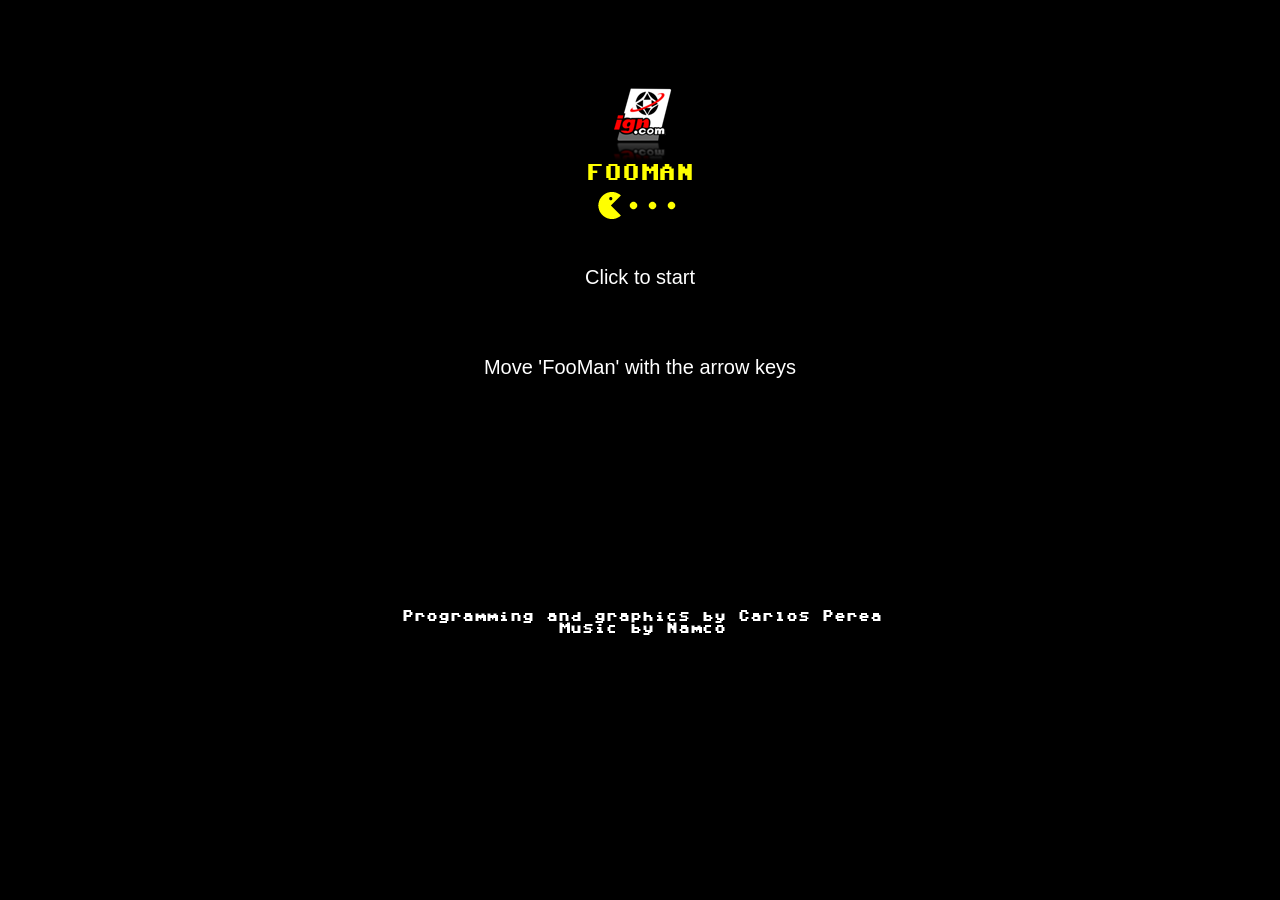
<file: fooman/index.html>
<!DOCTYPE HTML>
<html lang="en">
  <head>
    <meta charset="UTF-8">
    <meta name="viewport" content="width=640, user-scalable=0, minimum-scale=1.0, maximum-scale=1.0"/>
    <title>Pacman - Code Foo 2014 Edition</title>
    <script src='js/quintus-all.js'></script>
	<script src='js/pacman-ui.js'></script>
	<script src='js/pacman-sprites.js'></script>
	<script src='js/pacman-scenes.js'></script>
    <script src='js/pacman.js'></script>
    <style> body { padding:0px; margin:0px; background-color:black ; }  </style>
  </head>
  <body></body>
</html>
</file>
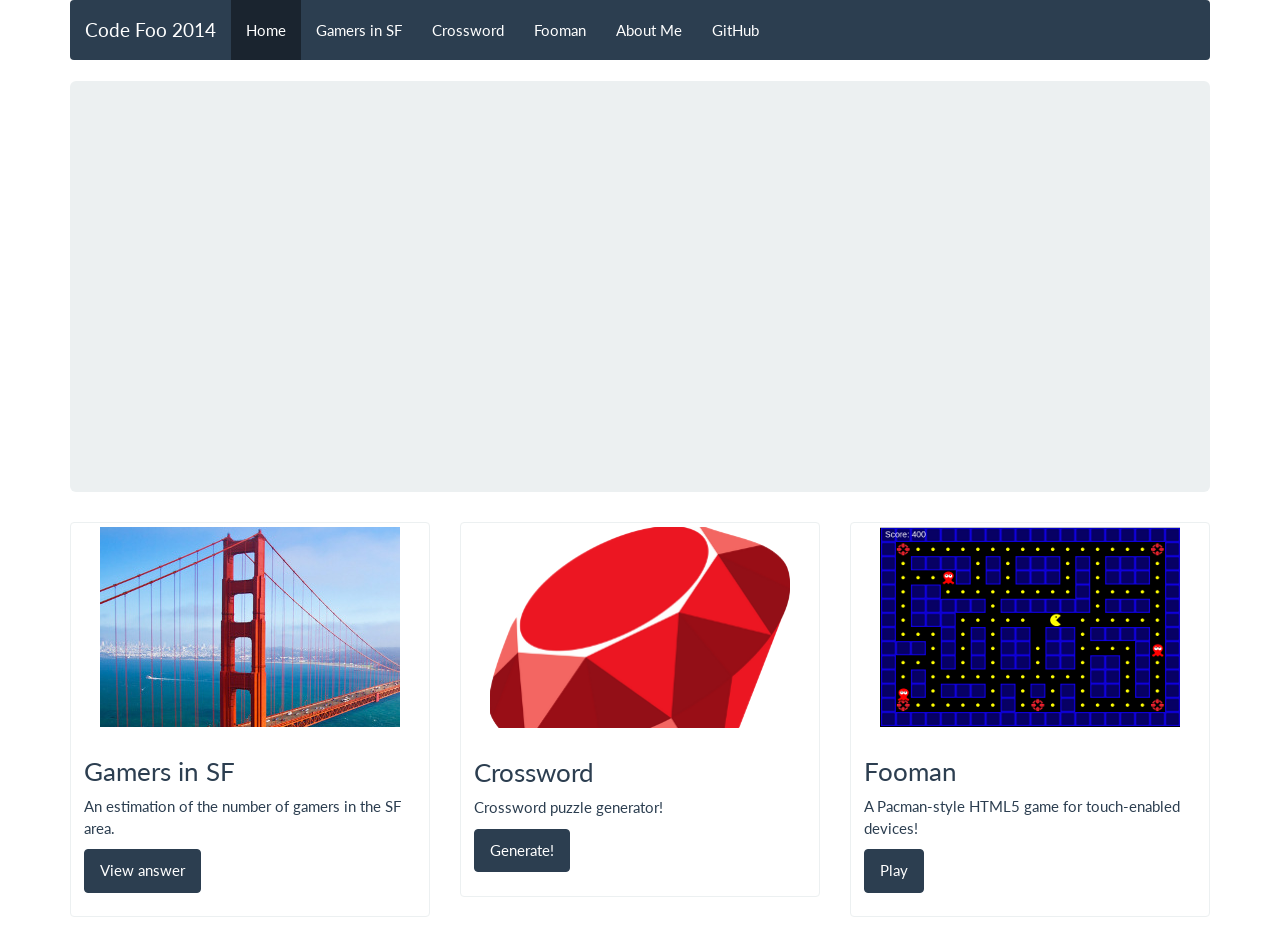
<file: website/index.html>
<!DOCTYPE html>
<html lang="en">
  <head>
    <meta charset="utf-8">
    <meta http-equiv="X-UA-Compatible" content="IE=edge">
    <meta name="viewport" content="width=device-width, initial-scale=1">
    <title>Code Foo 2014</title>

    <!-- Bootstrap -->
    <link href="css/finalbootstrap.min.css" rel="stylesheet">

    <!-- HTML5 Shim and Respond.js IE8 support of HTML5 elements and media queries -->
    <!-- WARNING: Respond.js doesn't work if you view the page via file:// -->
    <!--[if lt IE 9]>
      <script src="https://oss.maxcdn.com/libs/html5shiv/3.7.0/html5shiv.js"></script>
      <script src="https://oss.maxcdn.com/libs/respond.js/1.4.2/respond.min.js"></script>
    <![endif]-->
  </head>
  <body>
    <div class="container">
      <nav class="navbar navbar-default" role="navigation">
        <div class="container-fluid">
          <!-- Brand and toggle get grouped for better mobile display -->
          <div class="navbar-header">
            <button type="button" class="navbar-toggle" data-toggle="collapse" data-target="#bs-example-navbar-collapse-1">
              <span class="sr-only">Toggle navigation</span>
              <span class="icon-bar"></span>
              <span class="icon-bar"></span>
              <span class="icon-bar"></span>
            </button>
            <a class="navbar-brand" href="#">Code Foo 2014</a>
          </div>

          <!-- Collect the nav links, forms, and other content for toggling -->
          <div class="collapse navbar-collapse" id="bs-example-navbar-collapse-1">
            <ul class="nav navbar-nav">
              <li class="active"><a href="index.html">Home</a></li>
              <li><a href="gamers.html">Gamers in SF</a></li>
              <li><a href="crossword.html">Crossword</a></li>
              <li><a href="http://cperea.com/fooman" target="_blank">Fooman</a></li>
              <li><a href="http://cperea.com/about" target="_blank">About Me</a></li>
              <li><a href="https://github.com/cfperea/code-foo-2014" target="_blank">GitHub</a></li>
            </ul>
            
          </div><!-- /.navbar-collapse -->
        </div><!-- /.container-fluid -->
      </nav>
    
      <div class="jumbotron">
        <div style="width: 560px; height: 315px; margin: 0 auto;">
          <iframe width="560" height="315" src="https://www.youtube.com/embed/QeI737CSJss" frameborder="0" allowfullscreen></iframe>
        </div>
      </div>

      <div class="row">

        <div class="col-sm-6 col-md-4">
          <div class="thumbnail">
            <img src="images/goldengate.jpg" alt="Golden Gate Bridge" width="300" height="200">
            <div class="caption">
              <h3>Gamers in SF</h3>
              <p>An estimation of the number of gamers in the SF area.</p>
              <p><a href="gamers.html" class="btn btn-primary" role="button">View answer</a></p>
            </div>
          </div>
        </div>

        <div class="col-sm-6 col-md-4">
          <div class="thumbnail">
            <img src="images/ruby.png" alt="Ruby" width="300" height="200">
            <div class="caption">
              <h3>Crossword</h3>
              <p>Crossword puzzle generator!</p>
              <p><a href="crossword.html" class="btn btn-primary" role="button">Generate!</a></p>
            </div>
          </div>
        </div>

        <div class="col-sm-6 col-md-4">
          <div class="thumbnail">
            <img src="images/fooman.png" alt="Fooman" width="300" height="200">
            <div class="caption">
              <h3>Fooman</h3>
              <p>A Pacman-style HTML5 game for touch-enabled devices!</p>
              <p><a href="http://cperea.com/fooman" target="_blank" class="btn btn-primary" role="button">Play</a></p>
            </div>
          </div>
        </div>

      </div>

    </div>

    <!-- jQuery (necessary for Bootstrap's JavaScript plugins) -->
    <script src="https://ajax.googleapis.com/ajax/libs/jquery/1.11.0/jquery.min.js"></script>
    <!-- Include all compiled plugins (below), or include individual files as needed -->
    <script src="js/bootstrap.min.js"></script>
  </body>
</html>
</file>
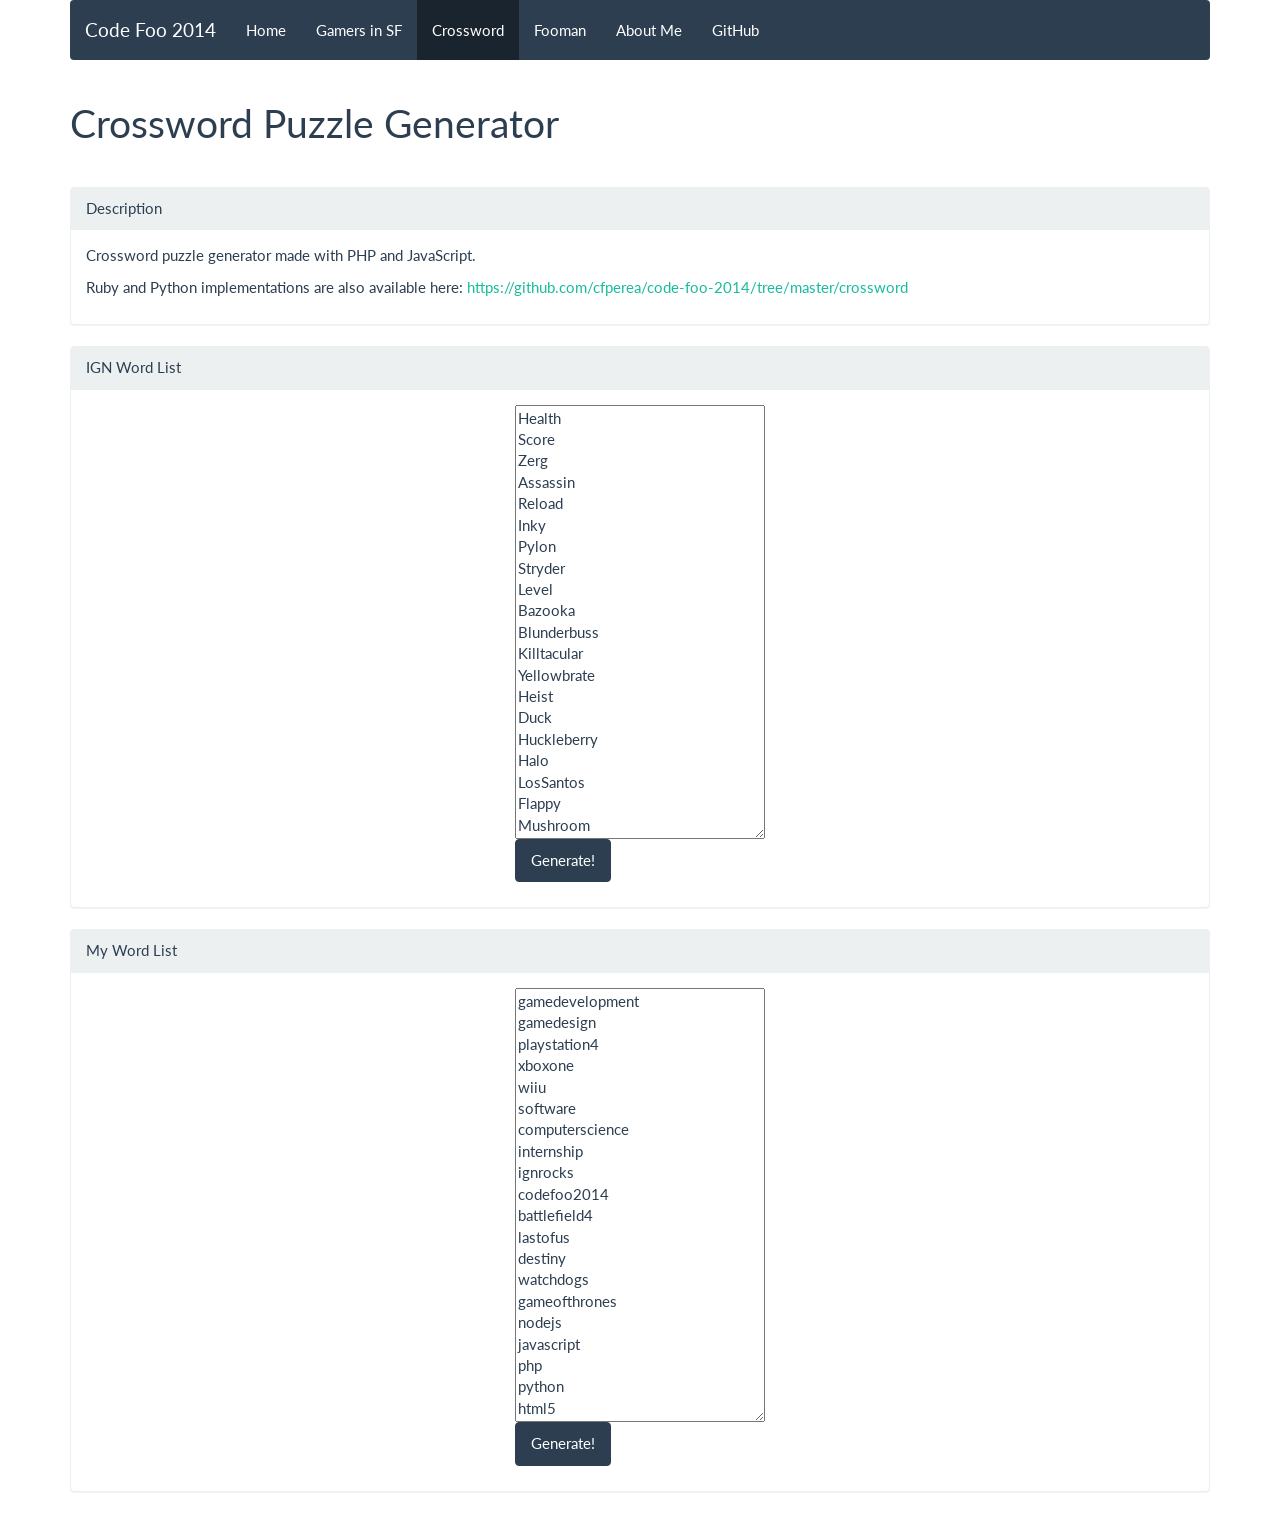
<file: website/crossword.html>
<!DOCTYPE html>
<html lang="en">
  <head>
    <meta charset="utf-8">
    <meta http-equiv="X-UA-Compatible" content="IE=edge">
    <meta name="viewport" content="width=device-width, initial-scale=1">
    <title>Code Foo 2014</title>

    <!-- Style for the crossword puzzle grid -->
    <style>
      table td 
      {
        table-layout:fixed;
        width:16px;
        overflow:hidden;
        word-wrap:break-word;
        border: 2px solid black;
      }

      textarea{
        display: block;
        width: 250px;
        margin-left: auto;
        margin-right: auto;
      }
    </style>

    <!-- Bootstrap -->
    <link href="css/finalbootstrap.min.css" rel="stylesheet">

    <!-- HTML5 Shim and Respond.js IE8 support of HTML5 elements and media queries -->
    <!-- WARNING: Respond.js doesn't work if you view the page via file:// -->
    <!--[if lt IE 9]>
      <script src="https://oss.maxcdn.com/libs/html5shiv/3.7.0/html5shiv.js"></script>
      <script src="https://oss.maxcdn.com/libs/respond.js/1.4.2/respond.min.js"></script>
    <![endif]-->
    <script src="//code.jquery.com/jquery-1.11.0.min.js"></script>
    <script type="text/javascript" src="crossword/crossword.js"></script>
  </head>
  <body>
    <div class="container">
      <nav class="navbar navbar-default" role="navigation">
        <div class="container-fluid">
          <!-- Brand and toggle get grouped for better mobile display -->
          <div class="navbar-header">
            <button type="button" class="navbar-toggle" data-toggle="collapse" data-target="#bs-example-navbar-collapse-1">
              <span class="sr-only">Toggle navigation</span>
              <span class="icon-bar"></span>
              <span class="icon-bar"></span>
              <span class="icon-bar"></span>
            </button>
            <a class="navbar-brand" href="#">Code Foo 2014</a>
          </div>

          <!-- Collect the nav links, forms, and other content for toggling -->
          <div class="collapse navbar-collapse" id="bs-example-navbar-collapse-1">
            <ul class="nav navbar-nav">
              <li><a href="index.html">Home</a></li>
              <li><a href="gamers.html">Gamers in SF</a></li>
              <li class="active"><a href="crossword.html">Crossword</a></li>
              <li><a href="http://cperea.com/fooman" target="_blank">Fooman</a></li>
              <li><a href="http://cperea.com/about" target="_blank">About Me</a></li>
              <li><a href="https://github.com/cfperea/code-foo-2014" target="_blank">GitHub</a></li>
            </ul>
            
          </div><!-- /.navbar-collapse -->
        </div><!-- /.container-fluid -->
      </nav>

      <div class="page-header">
        <h1>Crossword Puzzle Generator</h1>
      </div>

      <div class="panel panel-default">
        <div class="panel-heading">Description</div>
        <div class="panel-body">
        <p>Crossword puzzle generator made with PHP and JavaScript.</p>
        <p>Ruby and Python implementations are also available here: <a href="https://github.com/cfperea/code-foo-2014/tree/master/crossword">https://github.com/cfperea/code-foo-2014/tree/master/crossword</a></p>
        </div>
      </div>

      <div class="panel panel-default">
        <div class="panel-heading">IGN Word List</div>
        <div class="panel-body">
          
          <form style="width: 250px; margin: 0 auto;" id="ign-crossword" name="ign-crossword" method="POST" action="crossword/generator.php">
            <input name="ign-title" type="text" value="IGN" hidden="true"/>
<textarea name="ign-words" rows="20" cols="20" readonly >
Health
Score
Zerg
Assassin
Reload
Inky
Pylon
Stryder
Level
Bazooka
Blunderbuss
Killtacular
Yellowbrate
Heist
Duck
Huckleberry
Halo
LosSantos
Flappy
Mushroom
Atrus
Horde
Roivas
Ganondorf
KingGraham
Protoman
Hydralisk
Shepard
NukaCola
Plasmid
Wouldyoukindly
Ellie
Metroid
XinZhao
Zork
</textarea>
            <input type="submit" class="btn btn-primary" value="Generate!" />
          </form>

          <!-- Crossword grid is displayed in this div -->
          <div id="ign-grid" style="margin: 10px auto;">
          </div>

        </div>
      </div>

      <div class="panel panel-default">
        <div class="panel-heading">My Word List</div>
        <div class="panel-body">
          
          <form style="width: 250px; margin: 0 auto;" id="own-crossword" name="ign-crossword" method="POST" action="crossword/generator.php">
            <input name="own-title" type="text" value="Own" hidden="true"/>
<textarea name="own-words" rows="20" cols="20" readonly >
gamedevelopment
gamedesign
playstation4
xboxone
wiiu
software
computerscience
internship
ignrocks
codefoo2014
battlefield4
lastofus
destiny
watchdogs
gameofthrones
nodejs
javascript
php
python
html5
</textarea>
            <input type="submit" class="btn btn-primary" value="Generate!" />
          </form>

          <!-- Crossword grid is displayed in this div -->
          <div id="own-grid" style="margin: 10px auto;">
          </div>

        </div>
      </div>
     
    </div>

    <!-- jQuery (necessary for Bootstrap's JavaScript plugins) -->
    <script src="https://ajax.googleapis.com/ajax/libs/jquery/1.11.0/jquery.min.js"></script>
    <!-- Include all compiled plugins (below), or include individual files as needed -->
    <script src="js/bootstrap.min.js"></script>
  </body>
</html>
</file>
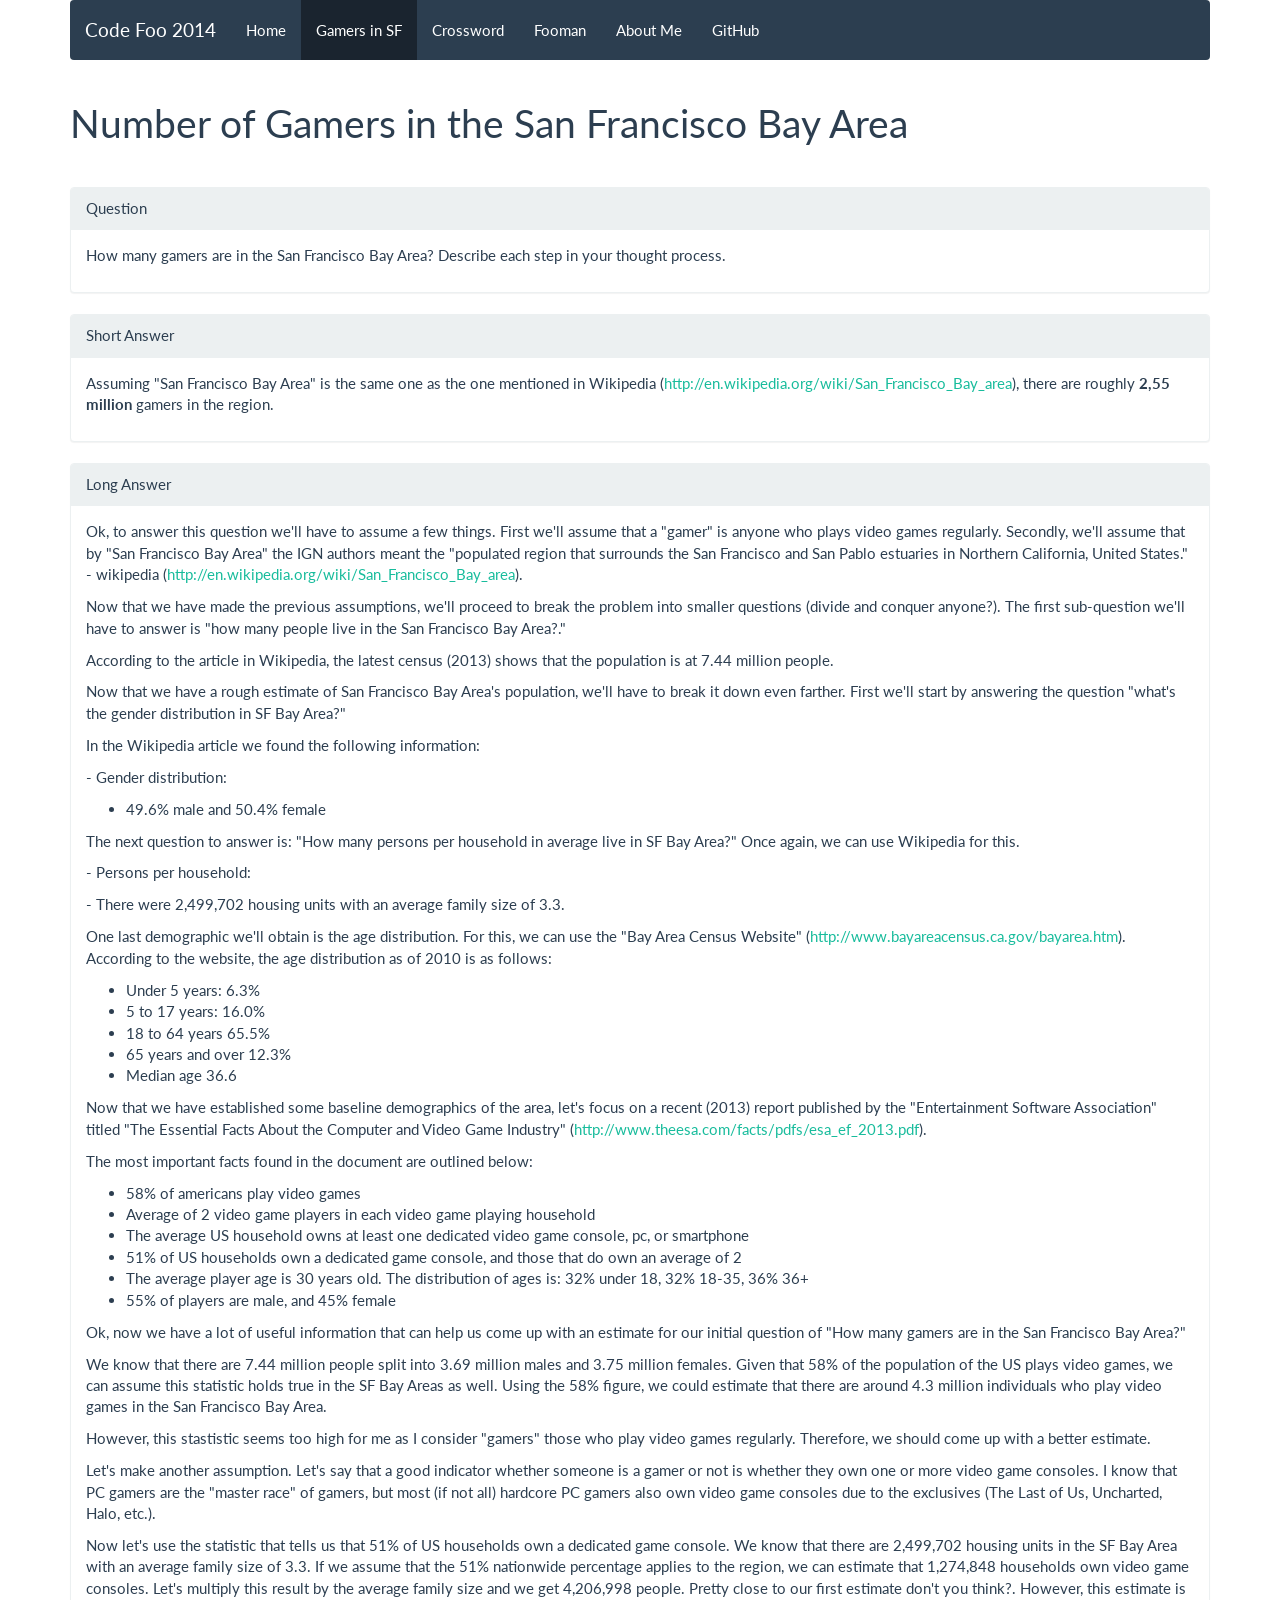
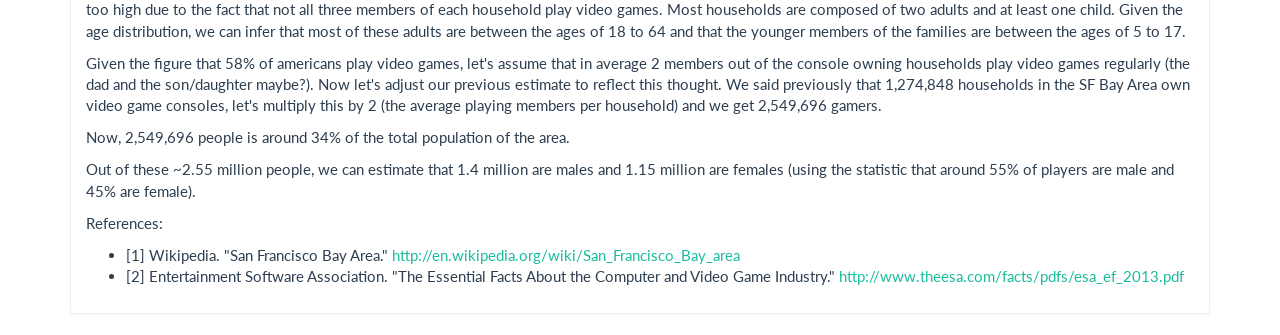
<file: website/gamers.html>
<!DOCTYPE html>
<html lang="en">
  <head>
    <meta charset="utf-8">
    <meta http-equiv="X-UA-Compatible" content="IE=edge">
    <meta name="viewport" content="width=device-width, initial-scale=1">
    <title>Code Foo 2014</title>

    <!-- Bootstrap -->
    <link href="css/finalbootstrap.min.css" rel="stylesheet">

    <!-- HTML5 Shim and Respond.js IE8 support of HTML5 elements and media queries -->
    <!-- WARNING: Respond.js doesn't work if you view the page via file:// -->
    <!--[if lt IE 9]>
      <script src="https://oss.maxcdn.com/libs/html5shiv/3.7.0/html5shiv.js"></script>
      <script src="https://oss.maxcdn.com/libs/respond.js/1.4.2/respond.min.js"></script>
    <![endif]-->
  </head>
  <body>
    <div class="container">
      <nav class="navbar navbar-default" role="navigation">
        <div class="container-fluid">
          <!-- Brand and toggle get grouped for better mobile display -->
          <div class="navbar-header">
            <button type="button" class="navbar-toggle" data-toggle="collapse" data-target="#bs-example-navbar-collapse-1">
              <span class="sr-only">Toggle navigation</span>
              <span class="icon-bar"></span>
              <span class="icon-bar"></span>
              <span class="icon-bar"></span>
            </button>
            <a class="navbar-brand" href="#">Code Foo 2014</a>
          </div>

          <!-- Collect the nav links, forms, and other content for toggling -->
          <div class="collapse navbar-collapse" id="bs-example-navbar-collapse-1">
            <ul class="nav navbar-nav">
              <li><a href="index.html">Home</a></li>
              <li class="active"><a href="gamers.html">Gamers in SF</a></li>
              <li><a href="crossword.html">Crossword</a></li>
              <li><a href="http://cperea.com/fooman" target="_blank">Fooman</a></li>
              <li><a href="http://cperea.com/about" target="_blank">About Me</a></li>
              <li><a href="https://github.com/cfperea/code-foo-2014" target="_blank">GitHub</a></li>
            </ul>
            
          </div><!-- /.navbar-collapse -->
        </div><!-- /.container-fluid -->
      </nav>

      <div class="page-header">
        <h1>Number of Gamers in the San Francisco Bay Area</h1>
      </div>

      <div class="panel panel-default">
        <div class="panel-heading">Question</div>
        <div class="panel-body">
          <p>How many gamers are in the San Francisco Bay Area? Describe each step in your thought process.</p>
        </div>
      </div>

      <div class="panel panel-default">
        <div class="panel-heading">Short Answer</div>
        <div class="panel-body">
          <p>Assuming "San Francisco Bay Area" is the same one as the one mentioned in Wikipedia (<a href="http://en.wikipedia.org/wiki/San_Francisco_Bay_area">http://en.wikipedia.org/wiki/San_Francisco_Bay_area</a>), there are roughly <b>2,55 million</b> gamers in the region. </p>
        </div>
      </div>

       <div class="panel panel-default">
        <div class="panel-heading">Long Answer</div>
        <div class="panel-body">
          <p>Ok, to answer this question we'll have to assume a few things. First we'll assume that a "gamer" is anyone who plays video games regularly. Secondly, we'll assume that by "San Francisco Bay Area" the IGN authors meant the "populated region that surrounds the San Francisco and San Pablo estuaries in Northern California, United States." - wikipedia (<a href="http://en.wikipedia.org/wiki/San_Francisco_Bay_area">http://en.wikipedia.org/wiki/San_Francisco_Bay_area</a>).</p>

      <p>Now that we have made the previous assumptions, we'll proceed to break the problem into smaller questions (divide and conquer anyone?). The first sub-question we'll have to answer is "how many people live in the San Francisco Bay Area?."</p>

      <p>According to the article in Wikipedia, the latest census (2013) shows that the population is at 7.44 million people.</p>

      <p>Now that we have a rough estimate of San Francisco Bay Area's population, we'll have to break it down even farther. First we'll start by answering the question "what's the gender distribution in SF Bay Area?"</p>

      <p>In the Wikipedia article we found the following information:<p>

      <p>- Gender distribution:</p>
      
      <ul>
        <li>49.6% male and 50.4% female</li>
      </ul>

      <p>The next question to answer is: "How many persons per household in average live in SF Bay Area?" Once again, we can use Wikipedia for this.</p>

      <p>- Persons per household:</p>
      
      <p>-  There were 2,499,702 housing units with an average family size of 3.3.</p>

      <p>One last demographic we'll obtain is the age distribution. For this, we can use the "Bay Area Census Website" (<a href="http://www.bayareacensus.ca.gov/bayarea.htm">http://www.bayareacensus.ca.gov/bayarea.htm</a>). According to the website, the age distribution as of 2010 is as follows:</p>

      <ul>
        <li>Under 5 years:  6.3%</li>
        <li>5 to 17 years:  16.0%</li>  
        <li>18 to 64 years  65.5%</li> 
        <li>65 years and over 12.3%</li>
        <li>Median age 36.6</li>
      </ul>

      <p>Now that we have established some baseline demographics of the area, let's focus on a recent (2013) report published by the "Entertainment Software Association" titled "The Essential Facts About the Computer and Video Game Industry" (<a href="http://www.theesa.com/facts/pdfs/esa_ef_2013.pdf">http://www.theesa.com/facts/pdfs/esa_ef_2013.pdf</a>).</p>

      <p>The most important facts found in the document are outlined below:</p>

      <ul>
        <li>58% of americans play video games</li>
        <li>Average of 2 video game players in each video game playing household</li>
        <li>The average US household owns at least one dedicated video game console, pc, or smartphone</li>
        <li>51% of US households own a dedicated game console, and those that do own an average of 2</li>
        <li>The average player age is 30 years old. The distribution of ages is: 32% under 18, 32% 18-35, 36% 36+</li>
        <li>55% of players are male, and 45% female</li>
      </ul>
      
      <p>Ok, now we have a lot of useful information that can help us come up with an estimate for our initial question of "How many gamers are in the San Francisco Bay Area?"</p>

      <p>We know that there are 7.44 million people split into 3.69 million males and 3.75 million females. Given that 58% of the population of the US plays video games, we can assume this statistic holds true in the SF Bay Areas as well. Using the 58% figure, we could estimate that there are around 4.3 million individuals who play video games in the San Francisco Bay Area.</p>

      <p>However, this stastistic seems too high for me as I consider "gamers" those who play video games regularly. Therefore, we should come up with a better estimate.</p>

      <p>Let's make another assumption. Let's say that a good indicator whether someone is a gamer or not is whether they own one or more video game consoles. I know that PC gamers are the "master race" of gamers, but most (if not all) hardcore PC gamers also own video game consoles due to the exclusives (The Last of Us, Uncharted, Halo, etc.).</p>

      <p>Now let's use the statistic that tells us that 51% of US households own a dedicated game console. We know that there are 2,499,702 housing units in the SF Bay Area with an average family size of 3.3. If we assume that the 51% nationwide percentage applies to the region, we can estimate that 1,274,848 households own video game consoles. Let's multiply this result by the average family size and we get 4,206,998 people. Pretty close to our first estimate don't you think?. However, this estimate is too high due to the fact that not all three members of each household play video games. Most households are composed of two adults and at least one child. Given the age distribution, we can infer that most of these adults are between the ages of 18 to 64 and that the younger members of the families are between the ages of 5 to 17.</p>

      <p>Given the figure that 58% of americans play video games, let's assume that in average 2 members out of the console owning households play video games regularly (the dad and the son/daughter maybe?). Now let's adjust our previous estimate to reflect this thought. We said previously that 1,274,848 households in the SF Bay Area own video game consoles, let's multiply this by 2 (the average playing members per household) and we get 2,549,696 gamers.</p>

      <p>Now, 2,549,696 people is around 34% of the total population of the area.</p>

      <p>Out of these ~2.55 million people, we can estimate that 1.4 million are males and 1.15 million are females (using the statistic that around 55% of players are male and 45% are female).</p>

      <p>References:</p>

      <ul>
        <li>[1] Wikipedia. "San Francisco Bay Area." <a href="http://en.wikipedia.org/wiki/San_Francisco_Bay_area">http://en.wikipedia.org/wiki/San_Francisco_Bay_area</a></li>
        <li>[2] Entertainment Software Association. "The Essential Facts About the Computer and Video Game Industry." <a href="http://www.theesa.com/facts/pdfs/esa_ef_2013.pdf">http://www.theesa.com/facts/pdfs/esa_ef_2013.pdf</a></li>
      </ul>

        </div>
      </div>
      
    </div>

    <!-- jQuery (necessary for Bootstrap's JavaScript plugins) -->
    <script src="https://ajax.googleapis.com/ajax/libs/jquery/1.11.0/jquery.min.js"></script>
    <!-- Include all compiled plugins (below), or include individual files as needed -->
    <script src="js/bootstrap.min.js"></script>
  </body>
</html>
</file>
<file: website/css/finalbootstrap.min.css>
@import url("//fonts.googleapis.com/css?family=Lato:400,700,400italic");/*!
 * Bootswatch v3.1.1+1
 * Homepage: http://bootswatch.com
 * Copyright 2012-2014 Thomas Park
 * Licensed under MIT
 * Based on Bootstrap
*//*! normalize.css v3.0.0 | MIT License | git.io/normalize */
html{font-family:sans-serif;-ms-text-size-adjust:100%;-webkit-text-size-adjust:100%}body{margin:0}article,aside,details,figcaption,figure,footer,header,hgroup,main,nav,section,summary{display:block}audio,canvas,progress,video{display:inline-block;vertical-align:baseline}audio:not([controls]){display:none;height:0}[hidden],template{display:none}a{background:transparent}a:active,a:hover{outline:0}abbr[title]{border-bottom:1px dotted}b,strong{font-weight:bold}dfn{font-style:italic}h1{font-size:2em;margin:0.67em 0}mark{background:#ff0;color:#000}small{font-size:80%}sub,sup{font-size:75%;line-height:0;position:relative;vertical-align:baseline}sup{top:-0.5em}sub{bottom:-0.25em}img{border:0}svg:not(:root){overflow:hidden}figure{margin:1em 40px}hr{-moz-box-sizing:content-box;box-sizing:content-box;height:0}pre{overflow:auto}code,kbd,pre,samp{font-family:monospace, monospace;font-size:1em}button,input,optgroup,select,textarea{color:inherit;font:inherit;margin:0}button{overflow:visible}button,select{text-transform:none}button,html input[type="button"],input[type="reset"],input[type="submit"]{-webkit-appearance:button;cursor:pointer}button[disabled],html input[disabled]{cursor:default}button::-moz-focus-inner,input::-moz-focus-inner{border:0;padding:0}input{line-height:normal}input[type="checkbox"],input[type="radio"]{box-sizing:border-box;padding:0}input[type="number"]::-webkit-inner-spin-button,input[type="number"]::-webkit-outer-spin-button{height:auto}input[type="search"]{-webkit-appearance:textfield;-moz-box-sizing:content-box;-webkit-box-sizing:content-box;box-sizing:content-box}input[type="search"]::-webkit-search-cancel-button,input[type="search"]::-webkit-search-decoration{-webkit-appearance:none}fieldset{border:1px solid #c0c0c0;margin:0 2px;padding:0.35em 0.625em 0.75em}legend{border:0;padding:0}textarea{overflow:auto}optgroup{font-weight:bold}table{border-collapse:collapse;border-spacing:0}td,th{padding:0}@media print{*{text-shadow:none !important;color:#000 !important;background:transparent !important;box-shadow:none !important}a,a:visited{text-decoration:underline}a[href]:after{content:" (" attr(href) ")"}abbr[title]:after{content:" (" attr(title) ")"}a[href^="javascript:"]:after,a[href^="#"]:after{content:""}pre,blockquote{border:1px solid #999;page-break-inside:avoid}thead{display:table-header-group}tr,img{page-break-inside:avoid}img{max-width:100% !important}p,h2,h3{orphans:3;widows:3}h2,h3{page-break-after:avoid}select{background:#fff !important}.navbar{display:none}.table td,.table th{background-color:#fff !important}.btn>.caret,.dropup>.btn>.caret{border-top-color:#000 !important}.label{border:1px solid #000}.table{border-collapse:collapse !important}.table-bordered th,.table-bordered td{border:1px solid #ddd !important}}*{-webkit-box-sizing:border-box;-moz-box-sizing:border-box;box-sizing:border-box}*:before,*:after{-webkit-box-sizing:border-box;-moz-box-sizing:border-box;box-sizing:border-box}html{font-size:62.5%;-webkit-tap-highlight-color:rgba(0,0,0,0)}body{font-family:"Lato","Helvetica Neue",Helvetica,Arial,sans-serif;font-size:15px;line-height:1.42857143;color:#2c3e50;background-color:#ffffff}input,button,select,textarea{font-family:inherit;font-size:inherit;line-height:inherit}a{color:#18bc9c;text-decoration:none}a:hover,a:focus{color:#18bc9c;text-decoration:underline}a:focus{outline:thin dotted;outline:5px auto -webkit-focus-ring-color;outline-offset:-2px}figure{margin:0}img{vertical-align:middle}.img-responsive,.thumbnail>img,.thumbnail a>img,.carousel-inner>.item>img,.carousel-inner>.item>a>img{display:block;max-width:100%;height:auto}.img-rounded{border-radius:6px}.img-thumbnail{padding:4px;line-height:1.42857143;background-color:#ffffff;border:1px solid #ecf0f1;border-radius:4px;-webkit-transition:all .2s ease-in-out;transition:all .2s ease-in-out;display:inline-block;max-width:100%;height:auto}.img-circle{border-radius:50%}hr{margin-top:21px;margin-bottom:21px;border:0;border-top:1px solid #ecf0f1}.sr-only{position:absolute;width:1px;height:1px;margin:-1px;padding:0;overflow:hidden;clip:rect(0, 0, 0, 0);border:0}h1,h2,h3,h4,h5,h6,.h1,.h2,.h3,.h4,.h5,.h6{font-family:"Lato","Helvetica Neue",Helvetica,Arial,sans-serif;font-weight:400;line-height:1.1;color:inherit}h1 small,h2 small,h3 small,h4 small,h5 small,h6 small,.h1 small,.h2 small,.h3 small,.h4 small,.h5 small,.h6 small,h1 .small,h2 .small,h3 .small,h4 .small,h5 .small,h6 .small,.h1 .small,.h2 .small,.h3 .small,.h4 .small,.h5 .small,.h6 .small{font-weight:normal;line-height:1;color:#b4bcc2}h1,.h1,h2,.h2,h3,.h3{margin-top:21px;margin-bottom:10.5px}h1 small,.h1 small,h2 small,.h2 small,h3 small,.h3 small,h1 .small,.h1 .small,h2 .small,.h2 .small,h3 .small,.h3 .small{font-size:65%}h4,.h4,h5,.h5,h6,.h6{margin-top:10.5px;margin-bottom:10.5px}h4 small,.h4 small,h5 small,.h5 small,h6 small,.h6 small,h4 .small,.h4 .small,h5 .small,.h5 .small,h6 .small,.h6 .small{font-size:75%}h1,.h1{font-size:39px}h2,.h2{font-size:32px}h3,.h3{font-size:26px}h4,.h4{font-size:19px}h5,.h5{font-size:15px}h6,.h6{font-size:13px}p{margin:0 0 10.5px}.lead{margin-bottom:21px;font-size:17px;font-weight:200;line-height:1.4}@media (min-width:768px){.lead{font-size:22.5px}}small,.small{font-size:85%}cite{font-style:normal}.text-left{text-align:left}.text-right{text-align:right}.text-center{text-align:center}.text-justify{text-align:justify}.text-muted{color:#b4bcc2}.text-primary{color:#2c3e50}a.text-primary:hover{color:#1a242f}.text-success{color:#ffffff}a.text-success:hover{color:#e6e6e6}.text-info{color:#ffffff}a.text-info:hover{color:#e6e6e6}.text-warning{color:#ffffff}a.text-warning:hover{color:#e6e6e6}.text-danger{color:#ffffff}a.text-danger:hover{color:#e6e6e6}.bg-primary{color:#fff;background-color:#2c3e50}a.bg-primary:hover{background-color:#1a242f}.bg-success{background-color:#18bc9c}a.bg-success:hover{background-color:#128f76}.bg-info{background-color:#3498db}a.bg-info:hover{background-color:#217dbb}.bg-warning{background-color:#f39c12}a.bg-warning:hover{background-color:#c87f0a}.bg-danger{background-color:#e74c3c}a.bg-danger:hover{background-color:#d62c1a}.page-header{padding-bottom:9.5px;margin:42px 0 21px;border-bottom:1px solid transparent}ul,ol{margin-top:0;margin-bottom:10.5px}ul ul,ol ul,ul ol,ol ol{margin-bottom:0}.list-unstyled{padding-left:0;list-style:none}.list-inline{padding-left:0;list-style:none;margin-left:-5px}.list-inline>li{display:inline-block;padding-left:5px;padding-right:5px}dl{margin-top:0;margin-bottom:21px}dt,dd{line-height:1.42857143}dt{font-weight:bold}dd{margin-left:0}@media (min-width:768px){.dl-horizontal dt{float:left;width:160px;clear:left;text-align:right;overflow:hidden;text-overflow:ellipsis;white-space:nowrap}.dl-horizontal dd{margin-left:180px}}abbr[title],abbr[data-original-title]{cursor:help;border-bottom:1px dotted #b4bcc2}.initialism{font-size:90%;text-transform:uppercase}blockquote{padding:10.5px 21px;margin:0 0 21px;font-size:18.75px;border-left:5px solid #ecf0f1}blockquote p:last-child,blockquote ul:last-child,blockquote ol:last-child{margin-bottom:0}blockquote footer,blockquote small,blockquote .small{display:block;font-size:80%;line-height:1.42857143;color:#b4bcc2}blockquote footer:before,blockquote small:before,blockquote .small:before{content:'\2014 \00A0'}.blockquote-reverse,blockquote.pull-right{padding-right:15px;padding-left:0;border-right:5px solid #ecf0f1;border-left:0;text-align:right}.blockquote-reverse footer:before,blockquote.pull-right footer:before,.blockquote-reverse small:before,blockquote.pull-right small:before,.blockquote-reverse .small:before,blockquote.pull-right .small:before{content:''}.blockquote-reverse footer:after,blockquote.pull-right footer:after,.blockquote-reverse small:after,blockquote.pull-right small:after,.blockquote-reverse .small:after,blockquote.pull-right .small:after{content:'\00A0 \2014'}blockquote:before,blockquote:after{content:""}address{margin-bottom:21px;font-style:normal;line-height:1.42857143}code,kbd,pre,samp{font-family:Menlo,Monaco,Consolas,"Courier New",monospace}code{padding:2px 4px;font-size:90%;color:#c7254e;background-color:#f9f2f4;white-space:nowrap;border-radius:4px}kbd{padding:2px 4px;font-size:90%;color:#ffffff;background-color:#333333;border-radius:3px;box-shadow:inset 0 -1px 0 rgba(0,0,0,0.25)}pre{display:block;padding:10px;margin:0 0 10.5px;font-size:14px;line-height:1.42857143;word-break:break-all;word-wrap:break-word;color:#7b8a8b;background-color:#ecf0f1;border:1px solid #cccccc;border-radius:4px}pre code{padding:0;font-size:inherit;color:inherit;white-space:pre-wrap;background-color:transparent;border-radius:0}.pre-scrollable{max-height:340px;overflow-y:scroll}.container{margin-right:auto;margin-left:auto;padding-left:15px;padding-right:15px}@media (min-width:768px){.container{width:750px}}@media (min-width:992px){.container{width:970px}}@media (min-width:1200px){.container{width:1170px}}.container-fluid{margin-right:auto;margin-left:auto;padding-left:15px;padding-right:15px}.row{margin-left:-15px;margin-right:-15px}.col-xs-1,.col-sm-1,.col-md-1,.col-lg-1,.col-xs-2,.col-sm-2,.col-md-2,.col-lg-2,.col-xs-3,.col-sm-3,.col-md-3,.col-lg-3,.col-xs-4,.col-sm-4,.col-md-4,.col-lg-4,.col-xs-5,.col-sm-5,.col-md-5,.col-lg-5,.col-xs-6,.col-sm-6,.col-md-6,.col-lg-6,.col-xs-7,.col-sm-7,.col-md-7,.col-lg-7,.col-xs-8,.col-sm-8,.col-md-8,.col-lg-8,.col-xs-9,.col-sm-9,.col-md-9,.col-lg-9,.col-xs-10,.col-sm-10,.col-md-10,.col-lg-10,.col-xs-11,.col-sm-11,.col-md-11,.col-lg-11,.col-xs-12,.col-sm-12,.col-md-12,.col-lg-12{position:relative;min-height:1px;padding-left:15px;padding-right:15px}.col-xs-1,.col-xs-2,.col-xs-3,.col-xs-4,.col-xs-5,.col-xs-6,.col-xs-7,.col-xs-8,.col-xs-9,.col-xs-10,.col-xs-11,.col-xs-12{float:left}.col-xs-12{width:100%}.col-xs-11{width:91.66666667%}.col-xs-10{width:83.33333333%}.col-xs-9{width:75%}.col-xs-8{width:66.66666667%}.col-xs-7{width:58.33333333%}.col-xs-6{width:50%}.col-xs-5{width:41.66666667%}.col-xs-4{width:33.33333333%}.col-xs-3{width:25%}.col-xs-2{width:16.66666667%}.col-xs-1{width:8.33333333%}.col-xs-pull-12{right:100%}.col-xs-pull-11{right:91.66666667%}.col-xs-pull-10{right:83.33333333%}.col-xs-pull-9{right:75%}.col-xs-pull-8{right:66.66666667%}.col-xs-pull-7{right:58.33333333%}.col-xs-pull-6{right:50%}.col-xs-pull-5{right:41.66666667%}.col-xs-pull-4{right:33.33333333%}.col-xs-pull-3{right:25%}.col-xs-pull-2{right:16.66666667%}.col-xs-pull-1{right:8.33333333%}.col-xs-pull-0{right:0%}.col-xs-push-12{left:100%}.col-xs-push-11{left:91.66666667%}.col-xs-push-10{left:83.33333333%}.col-xs-push-9{left:75%}.col-xs-push-8{left:66.66666667%}.col-xs-push-7{left:58.33333333%}.col-xs-push-6{left:50%}.col-xs-push-5{left:41.66666667%}.col-xs-push-4{left:33.33333333%}.col-xs-push-3{left:25%}.col-xs-push-2{left:16.66666667%}.col-xs-push-1{left:8.33333333%}.col-xs-push-0{left:0%}.col-xs-offset-12{margin-left:100%}.col-xs-offset-11{margin-left:91.66666667%}.col-xs-offset-10{margin-left:83.33333333%}.col-xs-offset-9{margin-left:75%}.col-xs-offset-8{margin-left:66.66666667%}.col-xs-offset-7{margin-left:58.33333333%}.col-xs-offset-6{margin-left:50%}.col-xs-offset-5{margin-left:41.66666667%}.col-xs-offset-4{margin-left:33.33333333%}.col-xs-offset-3{margin-left:25%}.col-xs-offset-2{margin-left:16.66666667%}.col-xs-offset-1{margin-left:8.33333333%}.col-xs-offset-0{margin-left:0%}@media (min-width:768px){.col-sm-1,.col-sm-2,.col-sm-3,.col-sm-4,.col-sm-5,.col-sm-6,.col-sm-7,.col-sm-8,.col-sm-9,.col-sm-10,.col-sm-11,.col-sm-12{float:left}.col-sm-12{width:100%}.col-sm-11{width:91.66666667%}.col-sm-10{width:83.33333333%}.col-sm-9{width:75%}.col-sm-8{width:66.66666667%}.col-sm-7{width:58.33333333%}.col-sm-6{width:50%}.col-sm-5{width:41.66666667%}.col-sm-4{width:33.33333333%}.col-sm-3{width:25%}.col-sm-2{width:16.66666667%}.col-sm-1{width:8.33333333%}.col-sm-pull-12{right:100%}.col-sm-pull-11{right:91.66666667%}.col-sm-pull-10{right:83.33333333%}.col-sm-pull-9{right:75%}.col-sm-pull-8{right:66.66666667%}.col-sm-pull-7{right:58.33333333%}.col-sm-pull-6{right:50%}.col-sm-pull-5{right:41.66666667%}.col-sm-pull-4{right:33.33333333%}.col-sm-pull-3{right:25%}.col-sm-pull-2{right:16.66666667%}.col-sm-pull-1{right:8.33333333%}.col-sm-pull-0{right:0%}.col-sm-push-12{left:100%}.col-sm-push-11{left:91.66666667%}.col-sm-push-10{left:83.33333333%}.col-sm-push-9{left:75%}.col-sm-push-8{left:66.66666667%}.col-sm-push-7{left:58.33333333%}.col-sm-push-6{left:50%}.col-sm-push-5{left:41.66666667%}.col-sm-push-4{left:33.33333333%}.col-sm-push-3{left:25%}.col-sm-push-2{left:16.66666667%}.col-sm-push-1{left:8.33333333%}.col-sm-push-0{left:0%}.col-sm-offset-12{margin-left:100%}.col-sm-offset-11{margin-left:91.66666667%}.col-sm-offset-10{margin-left:83.33333333%}.col-sm-offset-9{margin-left:75%}.col-sm-offset-8{margin-left:66.66666667%}.col-sm-offset-7{margin-left:58.33333333%}.col-sm-offset-6{margin-left:50%}.col-sm-offset-5{margin-left:41.66666667%}.col-sm-offset-4{margin-left:33.33333333%}.col-sm-offset-3{margin-left:25%}.col-sm-offset-2{margin-left:16.66666667%}.col-sm-offset-1{margin-left:8.33333333%}.col-sm-offset-0{margin-left:0%}}@media (min-width:992px){.col-md-1,.col-md-2,.col-md-3,.col-md-4,.col-md-5,.col-md-6,.col-md-7,.col-md-8,.col-md-9,.col-md-10,.col-md-11,.col-md-12{float:left}.col-md-12{width:100%}.col-md-11{width:91.66666667%}.col-md-10{width:83.33333333%}.col-md-9{width:75%}.col-md-8{width:66.66666667%}.col-md-7{width:58.33333333%}.col-md-6{width:50%}.col-md-5{width:41.66666667%}.col-md-4{width:33.33333333%}.col-md-3{width:25%}.col-md-2{width:16.66666667%}.col-md-1{width:8.33333333%}.col-md-pull-12{right:100%}.col-md-pull-11{right:91.66666667%}.col-md-pull-10{right:83.33333333%}.col-md-pull-9{right:75%}.col-md-pull-8{right:66.66666667%}.col-md-pull-7{right:58.33333333%}.col-md-pull-6{right:50%}.col-md-pull-5{right:41.66666667%}.col-md-pull-4{right:33.33333333%}.col-md-pull-3{right:25%}.col-md-pull-2{right:16.66666667%}.col-md-pull-1{right:8.33333333%}.col-md-pull-0{right:0%}.col-md-push-12{left:100%}.col-md-push-11{left:91.66666667%}.col-md-push-10{left:83.33333333%}.col-md-push-9{left:75%}.col-md-push-8{left:66.66666667%}.col-md-push-7{left:58.33333333%}.col-md-push-6{left:50%}.col-md-push-5{left:41.66666667%}.col-md-push-4{left:33.33333333%}.col-md-push-3{left:25%}.col-md-push-2{left:16.66666667%}.col-md-push-1{left:8.33333333%}.col-md-push-0{left:0%}.col-md-offset-12{margin-left:100%}.col-md-offset-11{margin-left:91.66666667%}.col-md-offset-10{margin-left:83.33333333%}.col-md-offset-9{margin-left:75%}.col-md-offset-8{margin-left:66.66666667%}.col-md-offset-7{margin-left:58.33333333%}.col-md-offset-6{margin-left:50%}.col-md-offset-5{margin-left:41.66666667%}.col-md-offset-4{margin-left:33.33333333%}.col-md-offset-3{margin-left:25%}.col-md-offset-2{margin-left:16.66666667%}.col-md-offset-1{margin-left:8.33333333%}.col-md-offset-0{margin-left:0%}}@media (min-width:1200px){.col-lg-1,.col-lg-2,.col-lg-3,.col-lg-4,.col-lg-5,.col-lg-6,.col-lg-7,.col-lg-8,.col-lg-9,.col-lg-10,.col-lg-11,.col-lg-12{float:left}.col-lg-12{width:100%}.col-lg-11{width:91.66666667%}.col-lg-10{width:83.33333333%}.col-lg-9{width:75%}.col-lg-8{width:66.66666667%}.col-lg-7{width:58.33333333%}.col-lg-6{width:50%}.col-lg-5{width:41.66666667%}.col-lg-4{width:33.33333333%}.col-lg-3{width:25%}.col-lg-2{width:16.66666667%}.col-lg-1{width:8.33333333%}.col-lg-pull-12{right:100%}.col-lg-pull-11{right:91.66666667%}.col-lg-pull-10{right:83.33333333%}.col-lg-pull-9{right:75%}.col-lg-pull-8{right:66.66666667%}.col-lg-pull-7{right:58.33333333%}.col-lg-pull-6{right:50%}.col-lg-pull-5{right:41.66666667%}.col-lg-pull-4{right:33.33333333%}.col-lg-pull-3{right:25%}.col-lg-pull-2{right:16.66666667%}.col-lg-pull-1{right:8.33333333%}.col-lg-pull-0{right:0%}.col-lg-push-12{left:100%}.col-lg-push-11{left:91.66666667%}.col-lg-push-10{left:83.33333333%}.col-lg-push-9{left:75%}.col-lg-push-8{left:66.66666667%}.col-lg-push-7{left:58.33333333%}.col-lg-push-6{left:50%}.col-lg-push-5{left:41.66666667%}.col-lg-push-4{left:33.33333333%}.col-lg-push-3{left:25%}.col-lg-push-2{left:16.66666667%}.col-lg-push-1{left:8.33333333%}.col-lg-push-0{left:0%}.col-lg-offset-12{margin-left:100%}.col-lg-offset-11{margin-left:91.66666667%}.col-lg-offset-10{margin-left:83.33333333%}.col-lg-offset-9{margin-left:75%}.col-lg-offset-8{margin-left:66.66666667%}.col-lg-offset-7{margin-left:58.33333333%}.col-lg-offset-6{margin-left:50%}.col-lg-offset-5{margin-left:41.66666667%}.col-lg-offset-4{margin-left:33.33333333%}.col-lg-offset-3{margin-left:25%}.col-lg-offset-2{margin-left:16.66666667%}.col-lg-offset-1{margin-left:8.33333333%}.col-lg-offset-0{margin-left:0%}}table{max-width:100%;background-color:transparent}th{text-align:left}.table{width:100%;margin-bottom:21px}.table>thead>tr>th,.table>tbody>tr>th,.table>tfoot>tr>th,.table>thead>tr>td,.table>tbody>tr>td,.table>tfoot>tr>td{padding:8px;line-height:1.42857143;vertical-align:top;border-top:1px solid #ecf0f1}.table>thead>tr>th{vertical-align:bottom;border-bottom:2px solid #ecf0f1}.table>caption+thead>tr:first-child>th,.table>colgroup+thead>tr:first-child>th,.table>thead:first-child>tr:first-child>th,.table>caption+thead>tr:first-child>td,.table>colgroup+thead>tr:first-child>td,.table>thead:first-child>tr:first-child>td{border-top:0}.table>tbody+tbody{border-top:2px solid #ecf0f1}.table .table{background-color:#ffffff}.table-condensed>thead>tr>th,.table-condensed>tbody>tr>th,.table-condensed>tfoot>tr>th,.table-condensed>thead>tr>td,.table-condensed>tbody>tr>td,.table-condensed>tfoot>tr>td{padding:5px}.table-bordered{border:1px solid #ecf0f1}.table-bordered>thead>tr>th,.table-bordered>tbody>tr>th,.table-bordered>tfoot>tr>th,.table-bordered>thead>tr>td,.table-bordered>tbody>tr>td,.table-bordered>tfoot>tr>td{border:1px solid #ecf0f1}.table-bordered>thead>tr>th,.table-bordered>thead>tr>td{border-bottom-width:2px}.table-striped>tbody>tr:nth-child(odd)>td,.table-striped>tbody>tr:nth-child(odd)>th{background-color:#f9f9f9}.table-hover>tbody>tr:hover>td,.table-hover>tbody>tr:hover>th{background-color:#ecf0f1}table col[class*="col-"]{position:static;float:none;display:table-column}table td[class*="col-"],table th[class*="col-"]{position:static;float:none;display:table-cell}.table>thead>tr>td.active,.table>tbody>tr>td.active,.table>tfoot>tr>td.active,.table>thead>tr>th.active,.table>tbody>tr>th.active,.table>tfoot>tr>th.active,.table>thead>tr.active>td,.table>tbody>tr.active>td,.table>tfoot>tr.active>td,.table>thead>tr.active>th,.table>tbody>tr.active>th,.table>tfoot>tr.active>th{background-color:#ecf0f1}.table-hover>tbody>tr>td.active:hover,.table-hover>tbody>tr>th.active:hover,.table-hover>tbody>tr.active:hover>td,.table-hover>tbody>tr.active:hover>th{background-color:#dde4e6}.table>thead>tr>td.success,.table>tbody>tr>td.success,.table>tfoot>tr>td.success,.table>thead>tr>th.success,.table>tbody>tr>th.success,.table>tfoot>tr>th.success,.table>thead>tr.success>td,.table>tbody>tr.success>td,.table>tfoot>tr.success>td,.table>thead>tr.success>th,.table>tbody>tr.success>th,.table>tfoot>tr.success>th{background-color:#18bc9c}.table-hover>tbody>tr>td.success:hover,.table-hover>tbody>tr>th.success:hover,.table-hover>tbody>tr.success:hover>td,.table-hover>tbody>tr.success:hover>th{background-color:#15a589}.table>thead>tr>td.info,.table>tbody>tr>td.info,.table>tfoot>tr>td.info,.table>thead>tr>th.info,.table>tbody>tr>th.info,.table>tfoot>tr>th.info,.table>thead>tr.info>td,.table>tbody>tr.info>td,.table>tfoot>tr.info>td,.table>thead>tr.info>th,.table>tbody>tr.info>th,.table>tfoot>tr.info>th{background-color:#3498db}.table-hover>tbody>tr>td.info:hover,.table-hover>tbody>tr>th.info:hover,.table-hover>tbody>tr.info:hover>td,.table-hover>tbody>tr.info:hover>th{background-color:#258cd1}.table>thead>tr>td.warning,.table>tbody>tr>td.warning,.table>tfoot>tr>td.warning,.table>thead>tr>th.warning,.table>tbody>tr>th.warning,.table>tfoot>tr>th.warning,.table>thead>tr.warning>td,.table>tbody>tr.warning>td,.table>tfoot>tr.warning>td,.table>thead>tr.warning>th,.table>tbody>tr.warning>th,.table>tfoot>tr.warning>th{background-color:#f39c12}.table-hover>tbody>tr>td.warning:hover,.table-hover>tbody>tr>th.warning:hover,.table-hover>tbody>tr.warning:hover>td,.table-hover>tbody>tr.warning:hover>th{background-color:#e08e0b}.table>thead>tr>td.danger,.table>tbody>tr>td.danger,.table>tfoot>tr>td.danger,.table>thead>tr>th.danger,.table>tbody>tr>th.danger,.table>tfoot>tr>th.danger,.table>thead>tr.danger>td,.table>tbody>tr.danger>td,.table>tfoot>tr.danger>td,.table>thead>tr.danger>th,.table>tbody>tr.danger>th,.table>tfoot>tr.danger>th{background-color:#e74c3c}.table-hover>tbody>tr>td.danger:hover,.table-hover>tbody>tr>th.danger:hover,.table-hover>tbody>tr.danger:hover>td,.table-hover>tbody>tr.danger:hover>th{background-color:#e43725}@media (max-width:767px){.table-responsive{width:100%;margin-bottom:15.75px;overflow-y:hidden;overflow-x:scroll;-ms-overflow-style:-ms-autohiding-scrollbar;border:1px solid #ecf0f1;-webkit-overflow-scrolling:touch}.table-responsive>.table{margin-bottom:0}.table-responsive>.table>thead>tr>th,.table-responsive>.table>tbody>tr>th,.table-responsive>.table>tfoot>tr>th,.table-responsive>.table>thead>tr>td,.table-responsive>.table>tbody>tr>td,.table-responsive>.table>tfoot>tr>td{white-space:nowrap}.table-responsive>.table-bordered{border:0}.table-responsive>.table-bordered>thead>tr>th:first-child,.table-responsive>.table-bordered>tbody>tr>th:first-child,.table-responsive>.table-bordered>tfoot>tr>th:first-child,.table-responsive>.table-bordered>thead>tr>td:first-child,.table-responsive>.table-bordered>tbody>tr>td:first-child,.table-responsive>.table-bordered>tfoot>tr>td:first-child{border-left:0}.table-responsive>.table-bordered>thead>tr>th:last-child,.table-responsive>.table-bordered>tbody>tr>th:last-child,.table-responsive>.table-bordered>tfoot>tr>th:last-child,.table-responsive>.table-bordered>thead>tr>td:last-child,.table-responsive>.table-bordered>tbody>tr>td:last-child,.table-responsive>.table-bordered>tfoot>tr>td:last-child{border-right:0}.table-responsive>.table-bordered>tbody>tr:last-child>th,.table-responsive>.table-bordered>tfoot>tr:last-child>th,.table-responsive>.table-bordered>tbody>tr:last-child>td,.table-responsive>.table-bordered>tfoot>tr:last-child>td{border-bottom:0}}fieldset{padding:0;margin:0;border:0;min-width:0}legend{display:block;width:100%;padding:0;margin-bottom:21px;font-size:22.5px;line-height:inherit;color:#2c3e50;border:0;border-bottom:1px solid transparent}label{display:inline-block;margin-bottom:5px;font-weight:bold}input[type="search"]{-webkit-box-sizing:border-box;-moz-box-sizing:border-box;box-sizing:border-box}input[type="radio"],input[type="checkbox"]{margin:4px 0 0;margin-top:1px \9;line-height:normal}input[type="file"]{display:block}input[type="range"]{display:block;width:100%}select[multiple],select[size]{height:auto}input[type="file"]:focus,input[type="radio"]:focus,input[type="checkbox"]:focus{outline:thin dotted;outline:5px auto -webkit-focus-ring-color;outline-offset:-2px}output{display:block;padding-top:11px;font-size:15px;line-height:1.42857143;color:#2c3e50}.form-control{display:block;width:100%;height:43px;padding:10px 15px;font-size:15px;line-height:1.42857143;color:#2c3e50;background-color:#ffffff;background-image:none;border:1px solid #dce4ec;border-radius:4px;-webkit-box-shadow:inset 0 1px 1px rgba(0,0,0,0.075);box-shadow:inset 0 1px 1px rgba(0,0,0,0.075);-webkit-transition:border-color ease-in-out .15s,box-shadow ease-in-out .15s;transition:border-color ease-in-out .15s,box-shadow ease-in-out .15s}.form-control:focus{border-color:#2c3e50;outline:0;-webkit-box-shadow:inset 0 1px 1px rgba(0,0,0,0.075),0 0 8px rgba(44,62,80,0.6);box-shadow:inset 0 1px 1px rgba(0,0,0,0.075),0 0 8px rgba(44,62,80,0.6)}.form-control::-moz-placeholder{color:#acb6c0;opacity:1}.form-control:-ms-input-placeholder{color:#acb6c0}.form-control::-webkit-input-placeholder{color:#acb6c0}.form-control[disabled],.form-control[readonly],fieldset[disabled] .form-control{cursor:not-allowed;background-color:#ecf0f1;opacity:1}textarea.form-control{height:auto}input[type="search"]{-webkit-appearance:none}input[type="date"]{line-height:43px}.form-group{margin-bottom:15px}.radio,.checkbox{display:block;min-height:21px;margin-top:10px;margin-bottom:10px;padding-left:20px}.radio label,.checkbox label{display:inline;font-weight:normal;cursor:pointer}.radio input[type="radio"],.radio-inline input[type="radio"],.checkbox input[type="checkbox"],.checkbox-inline input[type="checkbox"]{float:left;margin-left:-20px}.radio+.radio,.checkbox+.checkbox{margin-top:-5px}.radio-inline,.checkbox-inline{display:inline-block;padding-left:20px;margin-bottom:0;vertical-align:middle;font-weight:normal;cursor:pointer}.radio-inline+.radio-inline,.checkbox-inline+.checkbox-inline{margin-top:0;margin-left:10px}input[type="radio"][disabled],input[type="checkbox"][disabled],.radio[disabled],.radio-inline[disabled],.checkbox[disabled],.checkbox-inline[disabled],fieldset[disabled] input[type="radio"],fieldset[disabled] input[type="checkbox"],fieldset[disabled] .radio,fieldset[disabled] .radio-inline,fieldset[disabled] .checkbox,fieldset[disabled] .checkbox-inline{cursor:not-allowed}.input-sm{height:33px;padding:6px 9px;font-size:13px;line-height:1.5;border-radius:3px}select.input-sm{height:33px;line-height:33px}textarea.input-sm,select[multiple].input-sm{height:auto}.input-lg{height:64px;padding:18px 27px;font-size:19px;line-height:1.33;border-radius:6px}select.input-lg{height:64px;line-height:64px}textarea.input-lg,select[multiple].input-lg{height:auto}.has-feedback{position:relative}.has-feedback .form-control{padding-right:53.75px}.has-feedback .form-control-feedback{position:absolute;top:26px;right:0;display:block;width:43px;height:43px;line-height:43px;text-align:center}.has-success .help-block,.has-success .control-label,.has-success .radio,.has-success .checkbox,.has-success .radio-inline,.has-success .checkbox-inline{color:#ffffff}.has-success .form-control{border-color:#ffffff;-webkit-box-shadow:inset 0 1px 1px rgba(0,0,0,0.075);box-shadow:inset 0 1px 1px rgba(0,0,0,0.075)}.has-success .form-control:focus{border-color:#e6e6e6;-webkit-box-shadow:inset 0 1px 1px rgba(0,0,0,0.075),0 0 6px #fff;box-shadow:inset 0 1px 1px rgba(0,0,0,0.075),0 0 6px #fff}.has-success .input-group-addon{color:#ffffff;border-color:#ffffff;background-color:#18bc9c}.has-success .form-control-feedback{color:#ffffff}.has-warning .help-block,.has-warning .control-label,.has-warning .radio,.has-warning .checkbox,.has-warning .radio-inline,.has-warning .checkbox-inline{color:#ffffff}.has-warning .form-control{border-color:#ffffff;-webkit-box-shadow:inset 0 1px 1px rgba(0,0,0,0.075);box-shadow:inset 0 1px 1px rgba(0,0,0,0.075)}.has-warning .form-control:focus{border-color:#e6e6e6;-webkit-box-shadow:inset 0 1px 1px rgba(0,0,0,0.075),0 0 6px #fff;box-shadow:inset 0 1px 1px rgba(0,0,0,0.075),0 0 6px #fff}.has-warning .input-group-addon{color:#ffffff;border-color:#ffffff;background-color:#f39c12}.has-warning .form-control-feedback{color:#ffffff}.has-error .help-block,.has-error .control-label,.has-error .radio,.has-error .checkbox,.has-error .radio-inline,.has-error .checkbox-inline{color:#ffffff}.has-error .form-control{border-color:#ffffff;-webkit-box-shadow:inset 0 1px 1px rgba(0,0,0,0.075);box-shadow:inset 0 1px 1px rgba(0,0,0,0.075)}.has-error .form-control:focus{border-color:#e6e6e6;-webkit-box-shadow:inset 0 1px 1px rgba(0,0,0,0.075),0 0 6px #fff;box-shadow:inset 0 1px 1px rgba(0,0,0,0.075),0 0 6px #fff}.has-error .input-group-addon{color:#ffffff;border-color:#ffffff;background-color:#e74c3c}.has-error .form-control-feedback{color:#ffffff}.form-control-static{margin-bottom:0}.help-block{display:block;margin-top:5px;margin-bottom:10px;color:#597ea2}@media (min-width:768px){.form-inline .form-group{display:inline-block;margin-bottom:0;vertical-align:middle}.form-inline .form-control{display:inline-block;width:auto;vertical-align:middle}.form-inline .input-group>.form-control{width:100%}.form-inline .control-label{margin-bottom:0;vertical-align:middle}.form-inline .radio,.form-inline .checkbox{display:inline-block;margin-top:0;margin-bottom:0;padding-left:0;vertical-align:middle}.form-inline .radio input[type="radio"],.form-inline .checkbox input[type="checkbox"]{float:none;margin-left:0}.form-inline .has-feedback .form-control-feedback{top:0}}.form-horizontal .control-label,.form-horizontal .radio,.form-horizontal .checkbox,.form-horizontal .radio-inline,.form-horizontal .checkbox-inline{margin-top:0;margin-bottom:0;padding-top:11px}.form-horizontal .radio,.form-horizontal .checkbox{min-height:32px}.form-horizontal .form-group{margin-left:-15px;margin-right:-15px}.form-horizontal .form-control-static{padding-top:11px}@media (min-width:768px){.form-horizontal .control-label{text-align:right}}.form-horizontal .has-feedback .form-control-feedback{top:0;right:15px}.btn{display:inline-block;margin-bottom:0;font-weight:normal;text-align:center;vertical-align:middle;cursor:pointer;background-image:none;border:1px solid transparent;white-space:nowrap;padding:10px 15px;font-size:15px;line-height:1.42857143;border-radius:4px;-webkit-user-select:none;-moz-user-select:none;-ms-user-select:none;user-select:none}.btn:focus,.btn:active:focus,.btn.active:focus{outline:thin dotted;outline:5px auto -webkit-focus-ring-color;outline-offset:-2px}.btn:hover,.btn:focus{color:#ffffff;text-decoration:none}.btn:active,.btn.active{outline:0;background-image:none;-webkit-box-shadow:inset 0 3px 5px rgba(0,0,0,0.125);box-shadow:inset 0 3px 5px rgba(0,0,0,0.125)}.btn.disabled,.btn[disabled],fieldset[disabled] .btn{cursor:not-allowed;pointer-events:none;opacity:0.65;filter:alpha(opacity=65);-webkit-box-shadow:none;box-shadow:none}.btn-default{color:#ffffff;background-color:#95a5a6;border-color:#95a5a6}.btn-default:hover,.btn-default:focus,.btn-default:active,.btn-default.active,.open .dropdown-toggle.btn-default{color:#ffffff;background-color:#7f9293;border-color:#74898a}.btn-default:active,.btn-default.active,.open .dropdown-toggle.btn-default{background-image:none}.btn-default.disabled,.btn-default[disabled],fieldset[disabled] .btn-default,.btn-default.disabled:hover,.btn-default[disabled]:hover,fieldset[disabled] .btn-default:hover,.btn-default.disabled:focus,.btn-default[disabled]:focus,fieldset[disabled] .btn-default:focus,.btn-default.disabled:active,.btn-default[disabled]:active,fieldset[disabled] .btn-default:active,.btn-default.disabled.active,.btn-default[disabled].active,fieldset[disabled] .btn-default.active{background-color:#95a5a6;border-color:#95a5a6}.btn-default .badge{color:#95a5a6;background-color:#ffffff}.btn-primary{color:#ffffff;background-color:#2c3e50;border-color:#2c3e50}.btn-primary:hover,.btn-primary:focus,.btn-primary:active,.btn-primary.active,.open .dropdown-toggle.btn-primary{color:#ffffff;background-color:#1e2a36;border-color:#161f29}.btn-primary:active,.btn-primary.active,.open .dropdown-toggle.btn-primary{background-image:none}.btn-primary.disabled,.btn-primary[disabled],fieldset[disabled] .btn-primary,.btn-primary.disabled:hover,.btn-primary[disabled]:hover,fieldset[disabled] .btn-primary:hover,.btn-primary.disabled:focus,.btn-primary[disabled]:focus,fieldset[disabled] .btn-primary:focus,.btn-primary.disabled:active,.btn-primary[disabled]:active,fieldset[disabled] .btn-primary:active,.btn-primary.disabled.active,.btn-primary[disabled].active,fieldset[disabled] .btn-primary.active{background-color:#2c3e50;border-color:#2c3e50}.btn-primary .badge{color:#2c3e50;background-color:#ffffff}.btn-success{color:#ffffff;background-color:#18bc9c;border-color:#18bc9c}.btn-success:hover,.btn-success:focus,.btn-success:active,.btn-success.active,.open .dropdown-toggle.btn-success{color:#ffffff;background-color:#13987e;border-color:#11866f}.btn-success:active,.btn-success.active,.open .dropdown-toggle.btn-success{background-image:none}.btn-success.disabled,.btn-success[disabled],fieldset[disabled] .btn-success,.btn-success.disabled:hover,.btn-success[disabled]:hover,fieldset[disabled] .btn-success:hover,.btn-success.disabled:focus,.btn-success[disabled]:focus,fieldset[disabled] .btn-success:focus,.btn-success.disabled:active,.btn-success[disabled]:active,fieldset[disabled] .btn-success:active,.btn-success.disabled.active,.btn-success[disabled].active,fieldset[disabled] .btn-success.active{background-color:#18bc9c;border-color:#18bc9c}.btn-success .badge{color:#18bc9c;background-color:#ffffff}.btn-info{color:#ffffff;background-color:#3498db;border-color:#3498db}.btn-info:hover,.btn-info:focus,.btn-info:active,.btn-info.active,.open .dropdown-toggle.btn-info{color:#ffffff;background-color:#2383c4;border-color:#2077b2}.btn-info:active,.btn-info.active,.open .dropdown-toggle.btn-info{background-image:none}.btn-info.disabled,.btn-info[disabled],fieldset[disabled] .btn-info,.btn-info.disabled:hover,.btn-info[disabled]:hover,fieldset[disabled] .btn-info:hover,.btn-info.disabled:focus,.btn-info[disabled]:focus,fieldset[disabled] .btn-info:focus,.btn-info.disabled:active,.btn-info[disabled]:active,fieldset[disabled] .btn-info:active,.btn-info.disabled.active,.btn-info[disabled].active,fieldset[disabled] .btn-info.active{background-color:#3498db;border-color:#3498db}.btn-info .badge{color:#3498db;background-color:#ffffff}.btn-warning{color:#ffffff;background-color:#f39c12;border-color:#f39c12}.btn-warning:hover,.btn-warning:focus,.btn-warning:active,.btn-warning.active,.open .dropdown-toggle.btn-warning{color:#ffffff;background-color:#d2850b;border-color:#be780a}.btn-warning:active,.btn-warning.active,.open .dropdown-toggle.btn-warning{background-image:none}.btn-warning.disabled,.btn-warning[disabled],fieldset[disabled] .btn-warning,.btn-warning.disabled:hover,.btn-warning[disabled]:hover,fieldset[disabled] .btn-warning:hover,.btn-warning.disabled:focus,.btn-warning[disabled]:focus,fieldset[disabled] .btn-warning:focus,.btn-warning.disabled:active,.btn-warning[disabled]:active,fieldset[disabled] .btn-warning:active,.btn-warning.disabled.active,.btn-warning[disabled].active,fieldset[disabled] .btn-warning.active{background-color:#f39c12;border-color:#f39c12}.btn-warning .badge{color:#f39c12;background-color:#ffffff}.btn-danger{color:#ffffff;background-color:#e74c3c;border-color:#e74c3c}.btn-danger:hover,.btn-danger:focus,.btn-danger:active,.btn-danger.active,.open .dropdown-toggle.btn-danger{color:#ffffff;background-color:#df2e1b;border-color:#cd2a19}.btn-danger:active,.btn-danger.active,.open .dropdown-toggle.btn-danger{background-image:none}.btn-danger.disabled,.btn-danger[disabled],fieldset[disabled] .btn-danger,.btn-danger.disabled:hover,.btn-danger[disabled]:hover,fieldset[disabled] .btn-danger:hover,.btn-danger.disabled:focus,.btn-danger[disabled]:focus,fieldset[disabled] .btn-danger:focus,.btn-danger.disabled:active,.btn-danger[disabled]:active,fieldset[disabled] .btn-danger:active,.btn-danger.disabled.active,.btn-danger[disabled].active,fieldset[disabled] .btn-danger.active{background-color:#e74c3c;border-color:#e74c3c}.btn-danger .badge{color:#e74c3c;background-color:#ffffff}.btn-link{color:#18bc9c;font-weight:normal;cursor:pointer;border-radius:0}.btn-link,.btn-link:active,.btn-link[disabled],fieldset[disabled] .btn-link{background-color:transparent;-webkit-box-shadow:none;box-shadow:none}.btn-link,.btn-link:hover,.btn-link:focus,.btn-link:active{border-color:transparent}.btn-link:hover,.btn-link:focus{color:#18bc9c;text-decoration:underline;background-color:transparent}.btn-link[disabled]:hover,fieldset[disabled] .btn-link:hover,.btn-link[disabled]:focus,fieldset[disabled] .btn-link:focus{color:#b4bcc2;text-decoration:none}.btn-lg,.btn-group-lg>.btn{padding:18px 27px;font-size:19px;line-height:1.33;border-radius:6px}.btn-sm,.btn-group-sm>.btn{padding:6px 9px;font-size:13px;line-height:1.5;border-radius:3px}.btn-xs,.btn-group-xs>.btn{padding:1px 5px;font-size:13px;line-height:1.5;border-radius:3px}.btn-block{display:block;width:100%;padding-left:0;padding-right:0}.btn-block+.btn-block{margin-top:5px}input[type="submit"].btn-block,input[type="reset"].btn-block,input[type="button"].btn-block{width:100%}.fade{opacity:0;-webkit-transition:opacity 0.15s linear;transition:opacity 0.15s linear}.fade.in{opacity:1}.collapse{display:none}.collapse.in{display:block}.collapsing{position:relative;height:0;overflow:hidden;-webkit-transition:height 0.35s ease;transition:height 0.35s ease}@font-face{font-family:'Glyphicons Halflings';src:url('../fonts/glyphicons-halflings-regular.eot');src:url('../fonts/glyphicons-halflings-regular.eot?#iefix') format('embedded-opentype'),url('../fonts/glyphicons-halflings-regular.woff') format('woff'),url('../fonts/glyphicons-halflings-regular.ttf') format('truetype'),url('../fonts/glyphicons-halflings-regular.svg#glyphicons_halflingsregular') format('svg')}.glyphicon{position:relative;top:1px;display:inline-block;font-family:'Glyphicons Halflings';font-style:normal;font-weight:normal;line-height:1;-webkit-font-smoothing:antialiased;-moz-osx-font-smoothing:grayscale}.glyphicon-asterisk:before{content:"\2a"}.glyphicon-plus:before{content:"\2b"}.glyphicon-euro:before{content:"\20ac"}.glyphicon-minus:before{content:"\2212"}.glyphicon-cloud:before{content:"\2601"}.glyphicon-envelope:before{content:"\2709"}.glyphicon-pencil:before{content:"\270f"}.glyphicon-glass:before{content:"\e001"}.glyphicon-music:before{content:"\e002"}.glyphicon-search:before{content:"\e003"}.glyphicon-heart:before{content:"\e005"}.glyphicon-star:before{content:"\e006"}.glyphicon-star-empty:before{content:"\e007"}.glyphicon-user:before{content:"\e008"}.glyphicon-film:before{content:"\e009"}.glyphicon-th-large:before{content:"\e010"}.glyphicon-th:before{content:"\e011"}.glyphicon-th-list:before{content:"\e012"}.glyphicon-ok:before{content:"\e013"}.glyphicon-remove:before{content:"\e014"}.glyphicon-zoom-in:before{content:"\e015"}.glyphicon-zoom-out:before{content:"\e016"}.glyphicon-off:before{content:"\e017"}.glyphicon-signal:before{content:"\e018"}.glyphicon-cog:before{content:"\e019"}.glyphicon-trash:before{content:"\e020"}.glyphicon-home:before{content:"\e021"}.glyphicon-file:before{content:"\e022"}.glyphicon-time:before{content:"\e023"}.glyphicon-road:before{content:"\e024"}.glyphicon-download-alt:before{content:"\e025"}.glyphicon-download:before{content:"\e026"}.glyphicon-upload:before{content:"\e027"}.glyphicon-inbox:before{content:"\e028"}.glyphicon-play-circle:before{content:"\e029"}.glyphicon-repeat:before{content:"\e030"}.glyphicon-refresh:before{content:"\e031"}.glyphicon-list-alt:before{content:"\e032"}.glyphicon-lock:before{content:"\e033"}.glyphicon-flag:before{content:"\e034"}.glyphicon-headphones:before{content:"\e035"}.glyphicon-volume-off:before{content:"\e036"}.glyphicon-volume-down:before{content:"\e037"}.glyphicon-volume-up:before{content:"\e038"}.glyphicon-qrcode:before{content:"\e039"}.glyphicon-barcode:before{content:"\e040"}.glyphicon-tag:before{content:"\e041"}.glyphicon-tags:before{content:"\e042"}.glyphicon-book:before{content:"\e043"}.glyphicon-bookmark:before{content:"\e044"}.glyphicon-print:before{content:"\e045"}.glyphicon-camera:before{content:"\e046"}.glyphicon-font:before{content:"\e047"}.glyphicon-bold:before{content:"\e048"}.glyphicon-italic:before{content:"\e049"}.glyphicon-text-height:before{content:"\e050"}.glyphicon-text-width:before{content:"\e051"}.glyphicon-align-left:before{content:"\e052"}.glyphicon-align-center:before{content:"\e053"}.glyphicon-align-right:before{content:"\e054"}.glyphicon-align-justify:before{content:"\e055"}.glyphicon-list:before{content:"\e056"}.glyphicon-indent-left:before{content:"\e057"}.glyphicon-indent-right:before{content:"\e058"}.glyphicon-facetime-video:before{content:"\e059"}.glyphicon-picture:before{content:"\e060"}.glyphicon-map-marker:before{content:"\e062"}.glyphicon-adjust:before{content:"\e063"}.glyphicon-tint:before{content:"\e064"}.glyphicon-edit:before{content:"\e065"}.glyphicon-share:before{content:"\e066"}.glyphicon-check:before{content:"\e067"}.glyphicon-move:before{content:"\e068"}.glyphicon-step-backward:before{content:"\e069"}.glyphicon-fast-backward:before{content:"\e070"}.glyphicon-backward:before{content:"\e071"}.glyphicon-play:before{content:"\e072"}.glyphicon-pause:before{content:"\e073"}.glyphicon-stop:before{content:"\e074"}.glyphicon-forward:before{content:"\e075"}.glyphicon-fast-forward:before{content:"\e076"}.glyphicon-step-forward:before{content:"\e077"}.glyphicon-eject:before{content:"\e078"}.glyphicon-chevron-left:before{content:"\e079"}.glyphicon-chevron-right:before{content:"\e080"}.glyphicon-plus-sign:before{content:"\e081"}.glyphicon-minus-sign:before{content:"\e082"}.glyphicon-remove-sign:before{content:"\e083"}.glyphicon-ok-sign:before{content:"\e084"}.glyphicon-question-sign:before{content:"\e085"}.glyphicon-info-sign:before{content:"\e086"}.glyphicon-screenshot:before{content:"\e087"}.glyphicon-remove-circle:before{content:"\e088"}.glyphicon-ok-circle:before{content:"\e089"}.glyphicon-ban-circle:before{content:"\e090"}.glyphicon-arrow-left:before{content:"\e091"}.glyphicon-arrow-right:before{content:"\e092"}.glyphicon-arrow-up:before{content:"\e093"}.glyphicon-arrow-down:before{content:"\e094"}.glyphicon-share-alt:before{content:"\e095"}.glyphicon-resize-full:before{content:"\e096"}.glyphicon-resize-small:before{content:"\e097"}.glyphicon-exclamation-sign:before{content:"\e101"}.glyphicon-gift:before{content:"\e102"}.glyphicon-leaf:before{content:"\e103"}.glyphicon-fire:before{content:"\e104"}.glyphicon-eye-open:before{content:"\e105"}.glyphicon-eye-close:before{content:"\e106"}.glyphicon-warning-sign:before{content:"\e107"}.glyphicon-plane:before{content:"\e108"}.glyphicon-calendar:before{content:"\e109"}.glyphicon-random:before{content:"\e110"}.glyphicon-comment:before{content:"\e111"}.glyphicon-magnet:before{content:"\e112"}.glyphicon-chevron-up:before{content:"\e113"}.glyphicon-chevron-down:before{content:"\e114"}.glyphicon-retweet:before{content:"\e115"}.glyphicon-shopping-cart:before{content:"\e116"}.glyphicon-folder-close:before{content:"\e117"}.glyphicon-folder-open:before{content:"\e118"}.glyphicon-resize-vertical:before{content:"\e119"}.glyphicon-resize-horizontal:before{content:"\e120"}.glyphicon-hdd:before{content:"\e121"}.glyphicon-bullhorn:before{content:"\e122"}.glyphicon-bell:before{content:"\e123"}.glyphicon-certificate:before{content:"\e124"}.glyphicon-thumbs-up:before{content:"\e125"}.glyphicon-thumbs-down:before{content:"\e126"}.glyphicon-hand-right:before{content:"\e127"}.glyphicon-hand-left:before{content:"\e128"}.glyphicon-hand-up:before{content:"\e129"}.glyphicon-hand-down:before{content:"\e130"}.glyphicon-circle-arrow-right:before{content:"\e131"}.glyphicon-circle-arrow-left:before{content:"\e132"}.glyphicon-circle-arrow-up:before{content:"\e133"}.glyphicon-circle-arrow-down:before{content:"\e134"}.glyphicon-globe:before{content:"\e135"}.glyphicon-wrench:before{content:"\e136"}.glyphicon-tasks:before{content:"\e137"}.glyphicon-filter:before{content:"\e138"}.glyphicon-briefcase:before{content:"\e139"}.glyphicon-fullscreen:before{content:"\e140"}.glyphicon-dashboard:before{content:"\e141"}.glyphicon-paperclip:before{content:"\e142"}.glyphicon-heart-empty:before{content:"\e143"}.glyphicon-link:before{content:"\e144"}.glyphicon-phone:before{content:"\e145"}.glyphicon-pushpin:before{content:"\e146"}.glyphicon-usd:before{content:"\e148"}.glyphicon-gbp:before{content:"\e149"}.glyphicon-sort:before{content:"\e150"}.glyphicon-sort-by-alphabet:before{content:"\e151"}.glyphicon-sort-by-alphabet-alt:before{content:"\e152"}.glyphicon-sort-by-order:before{content:"\e153"}.glyphicon-sort-by-order-alt:before{content:"\e154"}.glyphicon-sort-by-attributes:before{content:"\e155"}.glyphicon-sort-by-attributes-alt:before{content:"\e156"}.glyphicon-unchecked:before{content:"\e157"}.glyphicon-expand:before{content:"\e158"}.glyphicon-collapse-down:before{content:"\e159"}.glyphicon-collapse-up:before{content:"\e160"}.glyphicon-log-in:before{content:"\e161"}.glyphicon-flash:before{content:"\e162"}.glyphicon-log-out:before{content:"\e163"}.glyphicon-new-window:before{content:"\e164"}.glyphicon-record:before{content:"\e165"}.glyphicon-save:before{content:"\e166"}.glyphicon-open:before{content:"\e167"}.glyphicon-saved:before{content:"\e168"}.glyphicon-import:before{content:"\e169"}.glyphicon-export:before{content:"\e170"}.glyphicon-send:before{content:"\e171"}.glyphicon-floppy-disk:before{content:"\e172"}.glyphicon-floppy-saved:before{content:"\e173"}.glyphicon-floppy-remove:before{content:"\e174"}.glyphicon-floppy-save:before{content:"\e175"}.glyphicon-floppy-open:before{content:"\e176"}.glyphicon-credit-card:before{content:"\e177"}.glyphicon-transfer:before{content:"\e178"}.glyphicon-cutlery:before{content:"\e179"}.glyphicon-header:before{content:"\e180"}.glyphicon-compressed:before{content:"\e181"}.glyphicon-earphone:before{content:"\e182"}.glyphicon-phone-alt:before{content:"\e183"}.glyphicon-tower:before{content:"\e184"}.glyphicon-stats:before{content:"\e185"}.glyphicon-sd-video:before{content:"\e186"}.glyphicon-hd-video:before{content:"\e187"}.glyphicon-subtitles:before{content:"\e188"}.glyphicon-sound-stereo:before{content:"\e189"}.glyphicon-sound-dolby:before{content:"\e190"}.glyphicon-sound-5-1:before{content:"\e191"}.glyphicon-sound-6-1:before{content:"\e192"}.glyphicon-sound-7-1:before{content:"\e193"}.glyphicon-copyright-mark:before{content:"\e194"}.glyphicon-registration-mark:before{content:"\e195"}.glyphicon-cloud-download:before{content:"\e197"}.glyphicon-cloud-upload:before{content:"\e198"}.glyphicon-tree-conifer:before{content:"\e199"}.glyphicon-tree-deciduous:before{content:"\e200"}.caret{display:inline-block;width:0;height:0;margin-left:2px;vertical-align:middle;border-top:4px solid;border-right:4px solid transparent;border-left:4px solid transparent}.dropdown{position:relative}.dropdown-toggle:focus{outline:0}.dropdown-menu{position:absolute;top:100%;left:0;z-index:1000;display:none;float:left;min-width:160px;padding:5px 0;margin:2px 0 0;list-style:none;font-size:15px;background-color:#ffffff;border:1px solid #cccccc;border:1px solid rgba(0,0,0,0.15);border-radius:4px;-webkit-box-shadow:0 6px 12px rgba(0,0,0,0.175);box-shadow:0 6px 12px rgba(0,0,0,0.175);background-clip:padding-box}.dropdown-menu.pull-right{right:0;left:auto}.dropdown-menu .divider{height:1px;margin:9.5px 0;overflow:hidden;background-color:#e5e5e5}.dropdown-menu>li>a{display:block;padding:3px 20px;clear:both;font-weight:normal;line-height:1.42857143;color:#7b8a8b;white-space:nowrap}.dropdown-menu>li>a:hover,.dropdown-menu>li>a:focus{text-decoration:none;color:#ffffff;background-color:#2c3e50}.dropdown-menu>.active>a,.dropdown-menu>.active>a:hover,.dropdown-menu>.active>a:focus{color:#ffffff;text-decoration:none;outline:0;background-color:#2c3e50}.dropdown-menu>.disabled>a,.dropdown-menu>.disabled>a:hover,.dropdown-menu>.disabled>a:focus{color:#b4bcc2}.dropdown-menu>.disabled>a:hover,.dropdown-menu>.disabled>a:focus{text-decoration:none;background-color:transparent;background-image:none;filter:progid:DXImageTransform.Microsoft.gradient(enabled=false);cursor:not-allowed}.open>.dropdown-menu{display:block}.open>a{outline:0}.dropdown-menu-right{left:auto;right:0}.dropdown-menu-left{left:0;right:auto}.dropdown-header{display:block;padding:3px 20px;font-size:13px;line-height:1.42857143;color:#b4bcc2}.dropdown-backdrop{position:fixed;left:0;right:0;bottom:0;top:0;z-index:990}.pull-right>.dropdown-menu{right:0;left:auto}.dropup .caret,.navbar-fixed-bottom .dropdown .caret{border-top:0;border-bottom:4px solid;content:""}.dropup .dropdown-menu,.navbar-fixed-bottom .dropdown .dropdown-menu{top:auto;bottom:100%;margin-bottom:1px}@media (min-width:768px){.navbar-right .dropdown-menu{left:auto;right:0}.navbar-right .dropdown-menu-left{left:0;right:auto}}.btn-group,.btn-group-vertical{position:relative;display:inline-block;vertical-align:middle}.btn-group>.btn,.btn-group-vertical>.btn{position:relative;float:left}.btn-group>.btn:hover,.btn-group-vertical>.btn:hover,.btn-group>.btn:focus,.btn-group-vertical>.btn:focus,.btn-group>.btn:active,.btn-group-vertical>.btn:active,.btn-group>.btn.active,.btn-group-vertical>.btn.active{z-index:2}.btn-group>.btn:focus,.btn-group-vertical>.btn:focus{outline:none}.btn-group .btn+.btn,.btn-group .btn+.btn-group,.btn-group .btn-group+.btn,.btn-group .btn-group+.btn-group{margin-left:-1px}.btn-toolbar{margin-left:-5px}.btn-toolbar .btn-group,.btn-toolbar .input-group{float:left}.btn-toolbar>.btn,.btn-toolbar>.btn-group,.btn-toolbar>.input-group{margin-left:5px}.btn-group>.btn:not(:first-child):not(:last-child):not(.dropdown-toggle){border-radius:0}.btn-group>.btn:first-child{margin-left:0}.btn-group>.btn:first-child:not(:last-child):not(.dropdown-toggle){border-bottom-right-radius:0;border-top-right-radius:0}.btn-group>.btn:last-child:not(:first-child),.btn-group>.dropdown-toggle:not(:first-child){border-bottom-left-radius:0;border-top-left-radius:0}.btn-group>.btn-group{float:left}.btn-group>.btn-group:not(:first-child):not(:last-child)>.btn{border-radius:0}.btn-group>.btn-group:first-child>.btn:last-child,.btn-group>.btn-group:first-child>.dropdown-toggle{border-bottom-right-radius:0;border-top-right-radius:0}.btn-group>.btn-group:last-child>.btn:first-child{border-bottom-left-radius:0;border-top-left-radius:0}.btn-group .dropdown-toggle:active,.btn-group.open .dropdown-toggle{outline:0}.btn-group>.btn+.dropdown-toggle{padding-left:8px;padding-right:8px}.btn-group>.btn-lg+.dropdown-toggle{padding-left:12px;padding-right:12px}.btn-group.open .dropdown-toggle{-webkit-box-shadow:inset 0 3px 5px rgba(0,0,0,0.125);box-shadow:inset 0 3px 5px rgba(0,0,0,0.125)}.btn-group.open .dropdown-toggle.btn-link{-webkit-box-shadow:none;box-shadow:none}.btn .caret{margin-left:0}.btn-lg .caret{border-width:5px 5px 0;border-bottom-width:0}.dropup .btn-lg .caret{border-width:0 5px 5px}.btn-group-vertical>.btn,.btn-group-vertical>.btn-group,.btn-group-vertical>.btn-group>.btn{display:block;float:none;width:100%;max-width:100%}.btn-group-vertical>.btn-group>.btn{float:none}.btn-group-vertical>.btn+.btn,.btn-group-vertical>.btn+.btn-group,.btn-group-vertical>.btn-group+.btn,.btn-group-vertical>.btn-group+.btn-group{margin-top:-1px;margin-left:0}.btn-group-vertical>.btn:not(:first-child):not(:last-child){border-radius:0}.btn-group-vertical>.btn:first-child:not(:last-child){border-top-right-radius:4px;border-bottom-right-radius:0;border-bottom-left-radius:0}.btn-group-vertical>.btn:last-child:not(:first-child){border-bottom-left-radius:4px;border-top-right-radius:0;border-top-left-radius:0}.btn-group-vertical>.btn-group:not(:first-child):not(:last-child)>.btn{border-radius:0}.btn-group-vertical>.btn-group:first-child:not(:last-child)>.btn:last-child,.btn-group-vertical>.btn-group:first-child:not(:last-child)>.dropdown-toggle{border-bottom-right-radius:0;border-bottom-left-radius:0}.btn-group-vertical>.btn-group:last-child:not(:first-child)>.btn:first-child{border-top-right-radius:0;border-top-left-radius:0}.btn-group-justified{display:table;width:100%;table-layout:fixed;border-collapse:separate}.btn-group-justified>.btn,.btn-group-justified>.btn-group{float:none;display:table-cell;width:1%}.btn-group-justified>.btn-group .btn{width:100%}[data-toggle="buttons"]>.btn>input[type="radio"],[data-toggle="buttons"]>.btn>input[type="checkbox"]{display:none}.input-group{position:relative;display:table;border-collapse:separate}.input-group[class*="col-"]{float:none;padding-left:0;padding-right:0}.input-group .form-control{position:relative;z-index:2;float:left;width:100%;margin-bottom:0}.input-group-lg>.form-control,.input-group-lg>.input-group-addon,.input-group-lg>.input-group-btn>.btn{height:64px;padding:18px 27px;font-size:19px;line-height:1.33;border-radius:6px}select.input-group-lg>.form-control,select.input-group-lg>.input-group-addon,select.input-group-lg>.input-group-btn>.btn{height:64px;line-height:64px}textarea.input-group-lg>.form-control,textarea.input-group-lg>.input-group-addon,textarea.input-group-lg>.input-group-btn>.btn,select[multiple].input-group-lg>.form-control,select[multiple].input-group-lg>.input-group-addon,select[multiple].input-group-lg>.input-group-btn>.btn{height:auto}.input-group-sm>.form-control,.input-group-sm>.input-group-addon,.input-group-sm>.input-group-btn>.btn{height:33px;padding:6px 9px;font-size:13px;line-height:1.5;border-radius:3px}select.input-group-sm>.form-control,select.input-group-sm>.input-group-addon,select.input-group-sm>.input-group-btn>.btn{height:33px;line-height:33px}textarea.input-group-sm>.form-control,textarea.input-group-sm>.input-group-addon,textarea.input-group-sm>.input-group-btn>.btn,select[multiple].input-group-sm>.form-control,select[multiple].input-group-sm>.input-group-addon,select[multiple].input-group-sm>.input-group-btn>.btn{height:auto}.input-group-addon,.input-group-btn,.input-group .form-control{display:table-cell}.input-group-addon:not(:first-child):not(:last-child),.input-group-btn:not(:first-child):not(:last-child),.input-group .form-control:not(:first-child):not(:last-child){border-radius:0}.input-group-addon,.input-group-btn{width:1%;white-space:nowrap;vertical-align:middle}.input-group-addon{padding:10px 15px;font-size:15px;font-weight:normal;line-height:1;color:#2c3e50;text-align:center;background-color:#ecf0f1;border:1px solid #dce4ec;border-radius:4px}.input-group-addon.input-sm{padding:6px 9px;font-size:13px;border-radius:3px}.input-group-addon.input-lg{padding:18px 27px;font-size:19px;border-radius:6px}.input-group-addon input[type="radio"],.input-group-addon input[type="checkbox"]{margin-top:0}.input-group .form-control:first-child,.input-group-addon:first-child,.input-group-btn:first-child>.btn,.input-group-btn:first-child>.btn-group>.btn,.input-group-btn:first-child>.dropdown-toggle,.input-group-btn:last-child>.btn:not(:last-child):not(.dropdown-toggle),.input-group-btn:last-child>.btn-group:not(:last-child)>.btn{border-bottom-right-radius:0;border-top-right-radius:0}.input-group-addon:first-child{border-right:0}.input-group .form-control:last-child,.input-group-addon:last-child,.input-group-btn:last-child>.btn,.input-group-btn:last-child>.btn-group>.btn,.input-group-btn:last-child>.dropdown-toggle,.input-group-btn:first-child>.btn:not(:first-child),.input-group-btn:first-child>.btn-group:not(:first-child)>.btn{border-bottom-left-radius:0;border-top-left-radius:0}.input-group-addon:last-child{border-left:0}.input-group-btn{position:relative;font-size:0;white-space:nowrap}.input-group-btn>.btn{position:relative}.input-group-btn>.btn+.btn{margin-left:-1px}.input-group-btn>.btn:hover,.input-group-btn>.btn:focus,.input-group-btn>.btn:active{z-index:2}.input-group-btn:first-child>.btn,.input-group-btn:first-child>.btn-group{margin-right:-1px}.input-group-btn:last-child>.btn,.input-group-btn:last-child>.btn-group{margin-left:-1px}.nav{margin-bottom:0;padding-left:0;list-style:none}.nav>li{position:relative;display:block}.nav>li>a{position:relative;display:block;padding:10px 15px}.nav>li>a:hover,.nav>li>a:focus{text-decoration:none;background-color:#ecf0f1}.nav>li.disabled>a{color:#b4bcc2}.nav>li.disabled>a:hover,.nav>li.disabled>a:focus{color:#b4bcc2;text-decoration:none;background-color:transparent;cursor:not-allowed}.nav .open>a,.nav .open>a:hover,.nav .open>a:focus{background-color:#ecf0f1;border-color:#18bc9c}.nav .nav-divider{height:1px;margin:9.5px 0;overflow:hidden;background-color:#e5e5e5}.nav>li>a>img{max-width:none}.nav-tabs{border-bottom:1px solid #ecf0f1}.nav-tabs>li{float:left;margin-bottom:-1px}.nav-tabs>li>a{margin-right:2px;line-height:1.42857143;border:1px solid transparent;border-radius:4px 4px 0 0}.nav-tabs>li>a:hover{border-color:#ecf0f1 #ecf0f1 #ecf0f1}.nav-tabs>li.active>a,.nav-tabs>li.active>a:hover,.nav-tabs>li.active>a:focus{color:#2c3e50;background-color:#ffffff;border:1px solid #ecf0f1;border-bottom-color:transparent;cursor:default}.nav-tabs.nav-justified{width:100%;border-bottom:0}.nav-tabs.nav-justified>li{float:none}.nav-tabs.nav-justified>li>a{text-align:center;margin-bottom:5px}.nav-tabs.nav-justified>.dropdown .dropdown-menu{top:auto;left:auto}@media (min-width:768px){.nav-tabs.nav-justified>li{display:table-cell;width:1%}.nav-tabs.nav-justified>li>a{margin-bottom:0}}.nav-tabs.nav-justified>li>a{margin-right:0;border-radius:4px}.nav-tabs.nav-justified>.active>a,.nav-tabs.nav-justified>.active>a:hover,.nav-tabs.nav-justified>.active>a:focus{border:1px solid #ecf0f1}@media (min-width:768px){.nav-tabs.nav-justified>li>a{border-bottom:1px solid #ecf0f1;border-radius:4px 4px 0 0}.nav-tabs.nav-justified>.active>a,.nav-tabs.nav-justified>.active>a:hover,.nav-tabs.nav-justified>.active>a:focus{border-bottom-color:#ffffff}}.nav-pills>li{float:left}.nav-pills>li>a{border-radius:4px}.nav-pills>li+li{margin-left:2px}.nav-pills>li.active>a,.nav-pills>li.active>a:hover,.nav-pills>li.active>a:focus{color:#ffffff;background-color:#2c3e50}.nav-stacked>li{float:none}.nav-stacked>li+li{margin-top:2px;margin-left:0}.nav-justified{width:100%}.nav-justified>li{float:none}.nav-justified>li>a{text-align:center;margin-bottom:5px}.nav-justified>.dropdown .dropdown-menu{top:auto;left:auto}@media (min-width:768px){.nav-justified>li{display:table-cell;width:1%}.nav-justified>li>a{margin-bottom:0}}.nav-tabs-justified{border-bottom:0}.nav-tabs-justified>li>a{margin-right:0;border-radius:4px}.nav-tabs-justified>.active>a,.nav-tabs-justified>.active>a:hover,.nav-tabs-justified>.active>a:focus{border:1px solid #ecf0f1}@media (min-width:768px){.nav-tabs-justified>li>a{border-bottom:1px solid #ecf0f1;border-radius:4px 4px 0 0}.nav-tabs-justified>.active>a,.nav-tabs-justified>.active>a:hover,.nav-tabs-justified>.active>a:focus{border-bottom-color:#ffffff}}.tab-content>.tab-pane{display:none}.tab-content>.active{display:block}.nav-tabs .dropdown-menu{margin-top:-1px;border-top-right-radius:0;border-top-left-radius:0}.navbar{position:relative;min-height:60px;margin-bottom:21px;border:1px solid transparent}@media (min-width:768px){.navbar{border-radius:4px}}@media (min-width:768px){.navbar-header{float:left}}.navbar-collapse{max-height:340px;overflow-x:visible;padding-right:15px;padding-left:15px;border-top:1px solid transparent;box-shadow:inset 0 1px 0 rgba(255,255,255,0.1);-webkit-overflow-scrolling:touch}.navbar-collapse.in{overflow-y:auto}@media (min-width:768px){.navbar-collapse{width:auto;border-top:0;box-shadow:none}.navbar-collapse.collapse{display:block !important;height:auto !important;padding-bottom:0;overflow:visible !important}.navbar-collapse.in{overflow-y:visible}.navbar-fixed-top .navbar-collapse,.navbar-static-top .navbar-collapse,.navbar-fixed-bottom .navbar-collapse{padding-left:0;padding-right:0}}.container>.navbar-header,.container-fluid>.navbar-header,.container>.navbar-collapse,.container-fluid>.navbar-collapse{margin-right:-15px;margin-left:-15px}@media (min-width:768px){.container>.navbar-header,.container-fluid>.navbar-header,.container>.navbar-collapse,.container-fluid>.navbar-collapse{margin-right:0;margin-left:0}}.navbar-static-top{z-index:1000;border-width:0 0 1px}@media (min-width:768px){.navbar-static-top{border-radius:0}}.navbar-fixed-top,.navbar-fixed-bottom{position:fixed;right:0;left:0;z-index:1030}@media (min-width:768px){.navbar-fixed-top,.navbar-fixed-bottom{border-radius:0}}.navbar-fixed-top{top:0;border-width:0 0 1px}.navbar-fixed-bottom{bottom:0;margin-bottom:0;border-width:1px 0 0}.navbar-brand{float:left;padding:19.5px 15px;font-size:19px;line-height:21px;height:60px}.navbar-brand:hover,.navbar-brand:focus{text-decoration:none}@media (min-width:768px){.navbar>.container .navbar-brand,.navbar>.container-fluid .navbar-brand{margin-left:-15px}}.navbar-toggle{position:relative;float:right;margin-right:15px;padding:9px 10px;margin-top:13px;margin-bottom:13px;background-color:transparent;background-image:none;border:1px solid transparent;border-radius:4px}.navbar-toggle:focus{outline:none}.navbar-toggle .icon-bar{display:block;width:22px;height:2px;border-radius:1px}.navbar-toggle .icon-bar+.icon-bar{margin-top:4px}@media (min-width:768px){.navbar-toggle{display:none}}.navbar-nav{margin:9.75px -15px}.navbar-nav>li>a{padding-top:10px;padding-bottom:10px;line-height:21px}@media (max-width:767px){.navbar-nav .open .dropdown-menu{position:static;float:none;width:auto;margin-top:0;background-color:transparent;border:0;box-shadow:none}.navbar-nav .open .dropdown-menu>li>a,.navbar-nav .open .dropdown-menu .dropdown-header{padding:5px 15px 5px 25px}.navbar-nav .open .dropdown-menu>li>a{line-height:21px}.navbar-nav .open .dropdown-menu>li>a:hover,.navbar-nav .open .dropdown-menu>li>a:focus{background-image:none}}@media (min-width:768px){.navbar-nav{float:left;margin:0}.navbar-nav>li{float:left}.navbar-nav>li>a{padding-top:19.5px;padding-bottom:19.5px}.navbar-nav.navbar-right:last-child{margin-right:-15px}}@media (min-width:768px){.navbar-left{float:left !important}.navbar-right{float:right !important}}.navbar-form{margin-left:-15px;margin-right:-15px;padding:10px 15px;border-top:1px solid transparent;border-bottom:1px solid transparent;-webkit-box-shadow:inset 0 1px 0 rgba(255,255,255,0.1),0 1px 0 rgba(255,255,255,0.1);box-shadow:inset 0 1px 0 rgba(255,255,255,0.1),0 1px 0 rgba(255,255,255,0.1);margin-top:8.5px;margin-bottom:8.5px}@media (min-width:768px){.navbar-form .form-group{display:inline-block;margin-bottom:0;vertical-align:middle}.navbar-form .form-control{display:inline-block;width:auto;vertical-align:middle}.navbar-form .input-group>.form-control{width:100%}.navbar-form .control-label{margin-bottom:0;vertical-align:middle}.navbar-form .radio,.navbar-form .checkbox{display:inline-block;margin-top:0;margin-bottom:0;padding-left:0;vertical-align:middle}.navbar-form .radio input[type="radio"],.navbar-form .checkbox input[type="checkbox"]{float:none;margin-left:0}.navbar-form .has-feedback .form-control-feedback{top:0}}@media (max-width:767px){.navbar-form .form-group{margin-bottom:5px}}@media (min-width:768px){.navbar-form{width:auto;border:0;margin-left:0;margin-right:0;padding-top:0;padding-bottom:0;-webkit-box-shadow:none;box-shadow:none}.navbar-form.navbar-right:last-child{margin-right:-15px}}.navbar-nav>li>.dropdown-menu{margin-top:0;border-top-right-radius:0;border-top-left-radius:0}.navbar-fixed-bottom .navbar-nav>li>.dropdown-menu{border-bottom-right-radius:0;border-bottom-left-radius:0}.navbar-btn{margin-top:8.5px;margin-bottom:8.5px}.navbar-btn.btn-sm{margin-top:13.5px;margin-bottom:13.5px}.navbar-btn.btn-xs{margin-top:19px;margin-bottom:19px}.navbar-text{margin-top:19.5px;margin-bottom:19.5px}@media (min-width:768px){.navbar-text{float:left;margin-left:15px;margin-right:15px}.navbar-text.navbar-right:last-child{margin-right:0}}.navbar-default{background-color:#2c3e50;border-color:transparent}.navbar-default .navbar-brand{color:#ffffff}.navbar-default .navbar-brand:hover,.navbar-default .navbar-brand:focus{color:#18bc9c;background-color:transparent}.navbar-default .navbar-text{color:#777777}.navbar-default .navbar-nav>li>a{color:#ffffff}.navbar-default .navbar-nav>li>a:hover,.navbar-default .navbar-nav>li>a:focus{color:#18bc9c;background-color:transparent}.navbar-default .navbar-nav>.active>a,.navbar-default .navbar-nav>.active>a:hover,.navbar-default .navbar-nav>.active>a:focus{color:#ffffff;background-color:#1a242f}.navbar-default .navbar-nav>.disabled>a,.navbar-default .navbar-nav>.disabled>a:hover,.navbar-default .navbar-nav>.disabled>a:focus{color:#cccccc;background-color:transparent}.navbar-default .navbar-toggle{border-color:#1a242f}.navbar-default .navbar-toggle:hover,.navbar-default .navbar-toggle:focus{background-color:#1a242f}.navbar-default .navbar-toggle .icon-bar{background-color:#ffffff}.navbar-default .navbar-collapse,.navbar-default .navbar-form{border-color:transparent}.navbar-default .navbar-nav>.open>a,.navbar-default .navbar-nav>.open>a:hover,.navbar-default .navbar-nav>.open>a:focus{background-color:#1a242f;color:#ffffff}@media (max-width:767px){.navbar-default .navbar-nav .open .dropdown-menu>li>a{color:#ffffff}.navbar-default .navbar-nav .open .dropdown-menu>li>a:hover,.navbar-default .navbar-nav .open .dropdown-menu>li>a:focus{color:#18bc9c;background-color:transparent}.navbar-default .navbar-nav .open .dropdown-menu>.active>a,.navbar-default .navbar-nav .open .dropdown-menu>.active>a:hover,.navbar-default .navbar-nav .open .dropdown-menu>.active>a:focus{color:#ffffff;background-color:#1a242f}.navbar-default .navbar-nav .open .dropdown-menu>.disabled>a,.navbar-default .navbar-nav .open .dropdown-menu>.disabled>a:hover,.navbar-default .navbar-nav .open .dropdown-menu>.disabled>a:focus{color:#cccccc;background-color:transparent}}.navbar-default .navbar-link{color:#ffffff}.navbar-default .navbar-link:hover{color:#18bc9c}.navbar-inverse{background-color:#18bc9c;border-color:transparent}.navbar-inverse .navbar-brand{color:#ffffff}.navbar-inverse .navbar-brand:hover,.navbar-inverse .navbar-brand:focus{color:#2c3e50;background-color:transparent}.navbar-inverse .navbar-text{color:#ffffff}.navbar-inverse .navbar-nav>li>a{color:#ffffff}.navbar-inverse .navbar-nav>li>a:hover,.navbar-inverse .navbar-nav>li>a:focus{color:#2c3e50;background-color:transparent}.navbar-inverse .navbar-nav>.active>a,.navbar-inverse .navbar-nav>.active>a:hover,.navbar-inverse .navbar-nav>.active>a:focus{color:#ffffff;background-color:#15a589}.navbar-inverse .navbar-nav>.disabled>a,.navbar-inverse .navbar-nav>.disabled>a:hover,.navbar-inverse .navbar-nav>.disabled>a:focus{color:#cccccc;background-color:transparent}.navbar-inverse .navbar-toggle{border-color:#128f76}.navbar-inverse .navbar-toggle:hover,.navbar-inverse .navbar-toggle:focus{background-color:#128f76}.navbar-inverse .navbar-toggle .icon-bar{background-color:#ffffff}.navbar-inverse .navbar-collapse,.navbar-inverse .navbar-form{border-color:#149c82}.navbar-inverse .navbar-nav>.open>a,.navbar-inverse .navbar-nav>.open>a:hover,.navbar-inverse .navbar-nav>.open>a:focus{background-color:#15a589;color:#ffffff}@media (max-width:767px){.navbar-inverse .navbar-nav .open .dropdown-menu>.dropdown-header{border-color:transparent}.navbar-inverse .navbar-nav .open .dropdown-menu .divider{background-color:transparent}.navbar-inverse .navbar-nav .open .dropdown-menu>li>a{color:#ffffff}.navbar-inverse .navbar-nav .open .dropdown-menu>li>a:hover,.navbar-inverse .navbar-nav .open .dropdown-menu>li>a:focus{color:#2c3e50;background-color:transparent}.navbar-inverse .navbar-nav .open .dropdown-menu>.active>a,.navbar-inverse .navbar-nav .open .dropdown-menu>.active>a:hover,.navbar-inverse .navbar-nav .open .dropdown-menu>.active>a:focus{color:#ffffff;background-color:#15a589}.navbar-inverse .navbar-nav .open .dropdown-menu>.disabled>a,.navbar-inverse .navbar-nav .open .dropdown-menu>.disabled>a:hover,.navbar-inverse .navbar-nav .open .dropdown-menu>.disabled>a:focus{color:#cccccc;background-color:transparent}}.navbar-inverse .navbar-link{color:#ffffff}.navbar-inverse .navbar-link:hover{color:#2c3e50}.breadcrumb{padding:8px 15px;margin-bottom:21px;list-style:none;background-color:#ecf0f1;border-radius:4px}.breadcrumb>li{display:inline-block}.breadcrumb>li+li:before{content:"/\00a0";padding:0 5px;color:#cccccc}.breadcrumb>.active{color:#95a5a6}.pagination{display:inline-block;padding-left:0;margin:21px 0;border-radius:4px}.pagination>li{display:inline}.pagination>li>a,.pagination>li>span{position:relative;float:left;padding:10px 15px;line-height:1.42857143;text-decoration:none;color:#ffffff;background-color:#18bc9c;border:1px solid transparent;margin-left:-1px}.pagination>li:first-child>a,.pagination>li:first-child>span{margin-left:0;border-bottom-left-radius:4px;border-top-left-radius:4px}.pagination>li:last-child>a,.pagination>li:last-child>span{border-bottom-right-radius:4px;border-top-right-radius:4px}.pagination>li>a:hover,.pagination>li>span:hover,.pagination>li>a:focus,.pagination>li>span:focus{color:#ffffff;background-color:#0f7864;border-color:transparent}.pagination>.active>a,.pagination>.active>span,.pagination>.active>a:hover,.pagination>.active>span:hover,.pagination>.active>a:focus,.pagination>.active>span:focus{z-index:2;color:#ffffff;background-color:#0f7864;border-color:transparent;cursor:default}.pagination>.disabled>span,.pagination>.disabled>span:hover,.pagination>.disabled>span:focus,.pagination>.disabled>a,.pagination>.disabled>a:hover,.pagination>.disabled>a:focus{color:#ecf0f1;background-color:#3be6c4;border-color:transparent;cursor:not-allowed}.pagination-lg>li>a,.pagination-lg>li>span{padding:18px 27px;font-size:19px}.pagination-lg>li:first-child>a,.pagination-lg>li:first-child>span{border-bottom-left-radius:6px;border-top-left-radius:6px}.pagination-lg>li:last-child>a,.pagination-lg>li:last-child>span{border-bottom-right-radius:6px;border-top-right-radius:6px}.pagination-sm>li>a,.pagination-sm>li>span{padding:6px 9px;font-size:13px}.pagination-sm>li:first-child>a,.pagination-sm>li:first-child>span{border-bottom-left-radius:3px;border-top-left-radius:3px}.pagination-sm>li:last-child>a,.pagination-sm>li:last-child>span{border-bottom-right-radius:3px;border-top-right-radius:3px}.pager{padding-left:0;margin:21px 0;list-style:none;text-align:center}.pager li{display:inline}.pager li>a,.pager li>span{display:inline-block;padding:5px 14px;background-color:#18bc9c;border:1px solid transparent;border-radius:15px}.pager li>a:hover,.pager li>a:focus{text-decoration:none;background-color:#0f7864}.pager .next>a,.pager .next>span{float:right}.pager .previous>a,.pager .previous>span{float:left}.pager .disabled>a,.pager .disabled>a:hover,.pager .disabled>a:focus,.pager .disabled>span{color:#ffffff;background-color:#18bc9c;cursor:not-allowed}.label{display:inline;padding:.2em .6em .3em;font-size:75%;font-weight:bold;line-height:1;color:#ffffff;text-align:center;white-space:nowrap;vertical-align:baseline;border-radius:.25em}.label[href]:hover,.label[href]:focus{color:#ffffff;text-decoration:none;cursor:pointer}.label:empty{display:none}.btn .label{position:relative;top:-1px}.label-default{background-color:#95a5a6}.label-default[href]:hover,.label-default[href]:focus{background-color:#798d8f}.label-primary{background-color:#2c3e50}.label-primary[href]:hover,.label-primary[href]:focus{background-color:#1a242f}.label-success{background-color:#18bc9c}.label-success[href]:hover,.label-success[href]:focus{background-color:#128f76}.label-info{background-color:#3498db}.label-info[href]:hover,.label-info[href]:focus{background-color:#217dbb}.label-warning{background-color:#f39c12}.label-warning[href]:hover,.label-warning[href]:focus{background-color:#c87f0a}.label-danger{background-color:#e74c3c}.label-danger[href]:hover,.label-danger[href]:focus{background-color:#d62c1a}.badge{display:inline-block;min-width:10px;padding:3px 7px;font-size:13px;font-weight:bold;color:#ffffff;line-height:1;vertical-align:baseline;white-space:nowrap;text-align:center;background-color:#2c3e50;border-radius:10px}.badge:empty{display:none}.btn .badge{position:relative;top:-1px}.btn-xs .badge{top:0;padding:1px 5px}a.badge:hover,a.badge:focus{color:#ffffff;text-decoration:none;cursor:pointer}a.list-group-item.active>.badge,.nav-pills>.active>a>.badge{color:#2c3e50;background-color:#ffffff}.nav-pills>li>a>.badge{margin-left:3px}.jumbotron{padding:30px;margin-bottom:30px;color:inherit;background-color:#ecf0f1}.jumbotron h1,.jumbotron .h1{color:inherit}.jumbotron p{margin-bottom:15px;font-size:23px;font-weight:200}.container .jumbotron{border-radius:6px}.jumbotron .container{max-width:100%}@media screen and (min-width:768px){.jumbotron{padding-top:48px;padding-bottom:48px}.container .jumbotron{padding-left:60px;padding-right:60px}.jumbotron h1,.jumbotron .h1{font-size:67.5px}}.thumbnail{display:block;padding:4px;margin-bottom:21px;line-height:1.42857143;background-color:#ffffff;border:1px solid #ecf0f1;border-radius:4px;-webkit-transition:all .2s ease-in-out;transition:all .2s ease-in-out}.thumbnail>img,.thumbnail a>img{margin-left:auto;margin-right:auto}a.thumbnail:hover,a.thumbnail:focus,a.thumbnail.active{border-color:#18bc9c}.thumbnail .caption{padding:9px;color:#2c3e50}.alert{padding:15px;margin-bottom:21px;border:1px solid transparent;border-radius:4px}.alert h4{margin-top:0;color:inherit}.alert .alert-link{font-weight:bold}.alert>p,.alert>ul{margin-bottom:0}.alert>p+p{margin-top:5px}.alert-dismissable{padding-right:35px}.alert-dismissable .close{position:relative;top:-2px;right:-21px;color:inherit}.alert-success{background-color:#18bc9c;border-color:#18bc9c;color:#ffffff}.alert-success hr{border-top-color:#15a589}.alert-success .alert-link{color:#e6e6e6}.alert-info{background-color:#3498db;border-color:#3498db;color:#ffffff}.alert-info hr{border-top-color:#258cd1}.alert-info .alert-link{color:#e6e6e6}.alert-warning{background-color:#f39c12;border-color:#f39c12;color:#ffffff}.alert-warning hr{border-top-color:#e08e0b}.alert-warning .alert-link{color:#e6e6e6}.alert-danger{background-color:#e74c3c;border-color:#e74c3c;color:#ffffff}.alert-danger hr{border-top-color:#e43725}.alert-danger .alert-link{color:#e6e6e6}@-webkit-keyframes progress-bar-stripes{from{background-position:40px 0}to{background-position:0 0}}@keyframes progress-bar-stripes{from{background-position:40px 0}to{background-position:0 0}}.progress{overflow:hidden;height:21px;margin-bottom:21px;background-color:#ecf0f1;border-radius:4px;-webkit-box-shadow:inset 0 1px 2px rgba(0,0,0,0.1);box-shadow:inset 0 1px 2px rgba(0,0,0,0.1)}.progress-bar{float:left;width:0%;height:100%;font-size:13px;line-height:21px;color:#ffffff;text-align:center;background-color:#2c3e50;-webkit-box-shadow:inset 0 -1px 0 rgba(0,0,0,0.15);box-shadow:inset 0 -1px 0 rgba(0,0,0,0.15);-webkit-transition:width 0.6s ease;transition:width 0.6s ease}.progress-striped .progress-bar{background-image:-webkit-linear-gradient(45deg, rgba(255,255,255,0.15) 25%, transparent 25%, transparent 50%, rgba(255,255,255,0.15) 50%, rgba(255,255,255,0.15) 75%, transparent 75%, transparent);background-image:linear-gradient(45deg, rgba(255,255,255,0.15) 25%, transparent 25%, transparent 50%, rgba(255,255,255,0.15) 50%, rgba(255,255,255,0.15) 75%, transparent 75%, transparent);background-size:40px 40px}.progress.active .progress-bar{-webkit-animation:progress-bar-stripes 2s linear infinite;animation:progress-bar-stripes 2s linear infinite}.progress-bar-success{background-color:#18bc9c}.progress-striped .progress-bar-success{background-image:-webkit-linear-gradient(45deg, rgba(255,255,255,0.15) 25%, transparent 25%, transparent 50%, rgba(255,255,255,0.15) 50%, rgba(255,255,255,0.15) 75%, transparent 75%, transparent);background-image:linear-gradient(45deg, rgba(255,255,255,0.15) 25%, transparent 25%, transparent 50%, rgba(255,255,255,0.15) 50%, rgba(255,255,255,0.15) 75%, transparent 75%, transparent)}.progress-bar-info{background-color:#3498db}.progress-striped .progress-bar-info{background-image:-webkit-linear-gradient(45deg, rgba(255,255,255,0.15) 25%, transparent 25%, transparent 50%, rgba(255,255,255,0.15) 50%, rgba(255,255,255,0.15) 75%, transparent 75%, transparent);background-image:linear-gradient(45deg, rgba(255,255,255,0.15) 25%, transparent 25%, transparent 50%, rgba(255,255,255,0.15) 50%, rgba(255,255,255,0.15) 75%, transparent 75%, transparent)}.progress-bar-warning{background-color:#f39c12}.progress-striped .progress-bar-warning{background-image:-webkit-linear-gradient(45deg, rgba(255,255,255,0.15) 25%, transparent 25%, transparent 50%, rgba(255,255,255,0.15) 50%, rgba(255,255,255,0.15) 75%, transparent 75%, transparent);background-image:linear-gradient(45deg, rgba(255,255,255,0.15) 25%, transparent 25%, transparent 50%, rgba(255,255,255,0.15) 50%, rgba(255,255,255,0.15) 75%, transparent 75%, transparent)}.progress-bar-danger{background-color:#e74c3c}.progress-striped .progress-bar-danger{background-image:-webkit-linear-gradient(45deg, rgba(255,255,255,0.15) 25%, transparent 25%, transparent 50%, rgba(255,255,255,0.15) 50%, rgba(255,255,255,0.15) 75%, transparent 75%, transparent);background-image:linear-gradient(45deg, rgba(255,255,255,0.15) 25%, transparent 25%, transparent 50%, rgba(255,255,255,0.15) 50%, rgba(255,255,255,0.15) 75%, transparent 75%, transparent)}.media,.media-body{overflow:hidden;zoom:1}.media,.media .media{margin-top:15px}.media:first-child{margin-top:0}.media-object{display:block}.media-heading{margin:0 0 5px}.media>.pull-left{margin-right:10px}.media>.pull-right{margin-left:10px}.media-list{padding-left:0;list-style:none}.list-group{margin-bottom:20px;padding-left:0}.list-group-item{position:relative;display:block;padding:10px 15px;margin-bottom:-1px;background-color:#ffffff;border:1px solid #ecf0f1}.list-group-item:first-child{border-top-right-radius:4px;border-top-left-radius:4px}.list-group-item:last-child{margin-bottom:0;border-bottom-right-radius:4px;border-bottom-left-radius:4px}.list-group-item>.badge{float:right}.list-group-item>.badge+.badge{margin-right:5px}a.list-group-item{color:#555555}a.list-group-item .list-group-item-heading{color:#333333}a.list-group-item:hover,a.list-group-item:focus{text-decoration:none;background-color:#ecf0f1}a.list-group-item.active,a.list-group-item.active:hover,a.list-group-item.active:focus{z-index:2;color:#ffffff;background-color:#2c3e50;border-color:#2c3e50}a.list-group-item.active .list-group-item-heading,a.list-group-item.active:hover .list-group-item-heading,a.list-group-item.active:focus .list-group-item-heading{color:inherit}a.list-group-item.active .list-group-item-text,a.list-group-item.active:hover .list-group-item-text,a.list-group-item.active:focus .list-group-item-text{color:#8aa4be}.list-group-item-success{color:#ffffff;background-color:#18bc9c}a.list-group-item-success{color:#ffffff}a.list-group-item-success .list-group-item-heading{color:inherit}a.list-group-item-success:hover,a.list-group-item-success:focus{color:#ffffff;background-color:#15a589}a.list-group-item-success.active,a.list-group-item-success.active:hover,a.list-group-item-success.active:focus{color:#fff;background-color:#ffffff;border-color:#ffffff}.list-group-item-info{color:#ffffff;background-color:#3498db}a.list-group-item-info{color:#ffffff}a.list-group-item-info .list-group-item-heading{color:inherit}a.list-group-item-info:hover,a.list-group-item-info:focus{color:#ffffff;background-color:#258cd1}a.list-group-item-info.active,a.list-group-item-info.active:hover,a.list-group-item-info.active:focus{color:#fff;background-color:#ffffff;border-color:#ffffff}.list-group-item-warning{color:#ffffff;background-color:#f39c12}a.list-group-item-warning{color:#ffffff}a.list-group-item-warning .list-group-item-heading{color:inherit}a.list-group-item-warning:hover,a.list-group-item-warning:focus{color:#ffffff;background-color:#e08e0b}a.list-group-item-warning.active,a.list-group-item-warning.active:hover,a.list-group-item-warning.active:focus{color:#fff;background-color:#ffffff;border-color:#ffffff}.list-group-item-danger{color:#ffffff;background-color:#e74c3c}a.list-group-item-danger{color:#ffffff}a.list-group-item-danger .list-group-item-heading{color:inherit}a.list-group-item-danger:hover,a.list-group-item-danger:focus{color:#ffffff;background-color:#e43725}a.list-group-item-danger.active,a.list-group-item-danger.active:hover,a.list-group-item-danger.active:focus{color:#fff;background-color:#ffffff;border-color:#ffffff}.list-group-item-heading{margin-top:0;margin-bottom:5px}.list-group-item-text{margin-bottom:0;line-height:1.3}.panel{margin-bottom:21px;background-color:#ffffff;border:1px solid transparent;border-radius:4px;-webkit-box-shadow:0 1px 1px rgba(0,0,0,0.05);box-shadow:0 1px 1px rgba(0,0,0,0.05)}.panel-body{padding:15px}.panel-heading{padding:10px 15px;border-bottom:1px solid transparent;border-top-right-radius:3px;border-top-left-radius:3px}.panel-heading>.dropdown .dropdown-toggle{color:inherit}.panel-title{margin-top:0;margin-bottom:0;font-size:17px;color:inherit}.panel-title>a{color:inherit}.panel-footer{padding:10px 15px;background-color:#ecf0f1;border-top:1px solid #ecf0f1;border-bottom-right-radius:3px;border-bottom-left-radius:3px}.panel>.list-group{margin-bottom:0}.panel>.list-group .list-group-item{border-width:1px 0;border-radius:0}.panel>.list-group:first-child .list-group-item:first-child{border-top:0;border-top-right-radius:3px;border-top-left-radius:3px}.panel>.list-group:last-child .list-group-item:last-child{border-bottom:0;border-bottom-right-radius:3px;border-bottom-left-radius:3px}.panel-heading+.list-group .list-group-item:first-child{border-top-width:0}.panel>.table,.panel>.table-responsive>.table{margin-bottom:0}.panel>.table:first-child,.panel>.table-responsive:first-child>.table:first-child{border-top-right-radius:3px;border-top-left-radius:3px}.panel>.table:first-child>thead:first-child>tr:first-child td:first-child,.panel>.table-responsive:first-child>.table:first-child>thead:first-child>tr:first-child td:first-child,.panel>.table:first-child>tbody:first-child>tr:first-child td:first-child,.panel>.table-responsive:first-child>.table:first-child>tbody:first-child>tr:first-child td:first-child,.panel>.table:first-child>thead:first-child>tr:first-child th:first-child,.panel>.table-responsive:first-child>.table:first-child>thead:first-child>tr:first-child th:first-child,.panel>.table:first-child>tbody:first-child>tr:first-child th:first-child,.panel>.table-responsive:first-child>.table:first-child>tbody:first-child>tr:first-child th:first-child{border-top-left-radius:3px}.panel>.table:first-child>thead:first-child>tr:first-child td:last-child,.panel>.table-responsive:first-child>.table:first-child>thead:first-child>tr:first-child td:last-child,.panel>.table:first-child>tbody:first-child>tr:first-child td:last-child,.panel>.table-responsive:first-child>.table:first-child>tbody:first-child>tr:first-child td:last-child,.panel>.table:first-child>thead:first-child>tr:first-child th:last-child,.panel>.table-responsive:first-child>.table:first-child>thead:first-child>tr:first-child th:last-child,.panel>.table:first-child>tbody:first-child>tr:first-child th:last-child,.panel>.table-responsive:first-child>.table:first-child>tbody:first-child>tr:first-child th:last-child{border-top-right-radius:3px}.panel>.table:last-child,.panel>.table-responsive:last-child>.table:last-child{border-bottom-right-radius:3px;border-bottom-left-radius:3px}.panel>.table:last-child>tbody:last-child>tr:last-child td:first-child,.panel>.table-responsive:last-child>.table:last-child>tbody:last-child>tr:last-child td:first-child,.panel>.table:last-child>tfoot:last-child>tr:last-child td:first-child,.panel>.table-responsive:last-child>.table:last-child>tfoot:last-child>tr:last-child td:first-child,.panel>.table:last-child>tbody:last-child>tr:last-child th:first-child,.panel>.table-responsive:last-child>.table:last-child>tbody:last-child>tr:last-child th:first-child,.panel>.table:last-child>tfoot:last-child>tr:last-child th:first-child,.panel>.table-responsive:last-child>.table:last-child>tfoot:last-child>tr:last-child th:first-child{border-bottom-left-radius:3px}.panel>.table:last-child>tbody:last-child>tr:last-child td:last-child,.panel>.table-responsive:last-child>.table:last-child>tbody:last-child>tr:last-child td:last-child,.panel>.table:last-child>tfoot:last-child>tr:last-child td:last-child,.panel>.table-responsive:last-child>.table:last-child>tfoot:last-child>tr:last-child td:last-child,.panel>.table:last-child>tbody:last-child>tr:last-child th:last-child,.panel>.table-responsive:last-child>.table:last-child>tbody:last-child>tr:last-child th:last-child,.panel>.table:last-child>tfoot:last-child>tr:last-child th:last-child,.panel>.table-responsive:last-child>.table:last-child>tfoot:last-child>tr:last-child th:last-child{border-bottom-right-radius:3px}.panel>.panel-body+.table,.panel>.panel-body+.table-responsive{border-top:1px solid #ecf0f1}.panel>.table>tbody:first-child>tr:first-child th,.panel>.table>tbody:first-child>tr:first-child td{border-top:0}.panel>.table-bordered,.panel>.table-responsive>.table-bordered{border:0}.panel>.table-bordered>thead>tr>th:first-child,.panel>.table-responsive>.table-bordered>thead>tr>th:first-child,.panel>.table-bordered>tbody>tr>th:first-child,.panel>.table-responsive>.table-bordered>tbody>tr>th:first-child,.panel>.table-bordered>tfoot>tr>th:first-child,.panel>.table-responsive>.table-bordered>tfoot>tr>th:first-child,.panel>.table-bordered>thead>tr>td:first-child,.panel>.table-responsive>.table-bordered>thead>tr>td:first-child,.panel>.table-bordered>tbody>tr>td:first-child,.panel>.table-responsive>.table-bordered>tbody>tr>td:first-child,.panel>.table-bordered>tfoot>tr>td:first-child,.panel>.table-responsive>.table-bordered>tfoot>tr>td:first-child{border-left:0}.panel>.table-bordered>thead>tr>th:last-child,.panel>.table-responsive>.table-bordered>thead>tr>th:last-child,.panel>.table-bordered>tbody>tr>th:last-child,.panel>.table-responsive>.table-bordered>tbody>tr>th:last-child,.panel>.table-bordered>tfoot>tr>th:last-child,.panel>.table-responsive>.table-bordered>tfoot>tr>th:last-child,.panel>.table-bordered>thead>tr>td:last-child,.panel>.table-responsive>.table-bordered>thead>tr>td:last-child,.panel>.table-bordered>tbody>tr>td:last-child,.panel>.table-responsive>.table-bordered>tbody>tr>td:last-child,.panel>.table-bordered>tfoot>tr>td:last-child,.panel>.table-responsive>.table-bordered>tfoot>tr>td:last-child{border-right:0}.panel>.table-bordered>thead>tr:first-child>td,.panel>.table-responsive>.table-bordered>thead>tr:first-child>td,.panel>.table-bordered>tbody>tr:first-child>td,.panel>.table-responsive>.table-bordered>tbody>tr:first-child>td,.panel>.table-bordered>thead>tr:first-child>th,.panel>.table-responsive>.table-bordered>thead>tr:first-child>th,.panel>.table-bordered>tbody>tr:first-child>th,.panel>.table-responsive>.table-bordered>tbody>tr:first-child>th{border-bottom:0}.panel>.table-bordered>tbody>tr:last-child>td,.panel>.table-responsive>.table-bordered>tbody>tr:last-child>td,.panel>.table-bordered>tfoot>tr:last-child>td,.panel>.table-responsive>.table-bordered>tfoot>tr:last-child>td,.panel>.table-bordered>tbody>tr:last-child>th,.panel>.table-responsive>.table-bordered>tbody>tr:last-child>th,.panel>.table-bordered>tfoot>tr:last-child>th,.panel>.table-responsive>.table-bordered>tfoot>tr:last-child>th{border-bottom:0}.panel>.table-responsive{border:0;margin-bottom:0}.panel-group{margin-bottom:21px}.panel-group .panel{margin-bottom:0;border-radius:4px;overflow:hidden}.panel-group .panel+.panel{margin-top:5px}.panel-group .panel-heading{border-bottom:0}.panel-group .panel-heading+.panel-collapse .panel-body{border-top:1px solid #ecf0f1}.panel-group .panel-footer{border-top:0}.panel-group .panel-footer+.panel-collapse .panel-body{border-bottom:1px solid #ecf0f1}.panel-default{border-color:#ecf0f1}.panel-default>.panel-heading{color:#2c3e50;background-color:#ecf0f1;border-color:#ecf0f1}.panel-default>.panel-heading+.panel-collapse .panel-body{border-top-color:#ecf0f1}.panel-default>.panel-footer+.panel-collapse .panel-body{border-bottom-color:#ecf0f1}.panel-primary{border-color:#2c3e50}.panel-primary>.panel-heading{color:#ffffff;background-color:#2c3e50;border-color:#2c3e50}.panel-primary>.panel-heading+.panel-collapse .panel-body{border-top-color:#2c3e50}.panel-primary>.panel-footer+.panel-collapse .panel-body{border-bottom-color:#2c3e50}.panel-success{border-color:#18bc9c}.panel-success>.panel-heading{color:#ffffff;background-color:#18bc9c;border-color:#18bc9c}.panel-success>.panel-heading+.panel-collapse .panel-body{border-top-color:#18bc9c}.panel-success>.panel-footer+.panel-collapse .panel-body{border-bottom-color:#18bc9c}.panel-info{border-color:#3498db}.panel-info>.panel-heading{color:#ffffff;background-color:#3498db;border-color:#3498db}.panel-info>.panel-heading+.panel-collapse .panel-body{border-top-color:#3498db}.panel-info>.panel-footer+.panel-collapse .panel-body{border-bottom-color:#3498db}.panel-warning{border-color:#f39c12}.panel-warning>.panel-heading{color:#ffffff;background-color:#f39c12;border-color:#f39c12}.panel-warning>.panel-heading+.panel-collapse .panel-body{border-top-color:#f39c12}.panel-warning>.panel-footer+.panel-collapse .panel-body{border-bottom-color:#f39c12}.panel-danger{border-color:#e74c3c}.panel-danger>.panel-heading{color:#ffffff;background-color:#e74c3c;border-color:#e74c3c}.panel-danger>.panel-heading+.panel-collapse .panel-body{border-top-color:#e74c3c}.panel-danger>.panel-footer+.panel-collapse .panel-body{border-bottom-color:#e74c3c}.well{min-height:20px;padding:19px;margin-bottom:20px;background-color:#ecf0f1;border:1px solid transparent;border-radius:4px;-webkit-box-shadow:inset 0 1px 1px rgba(0,0,0,0.05);box-shadow:inset 0 1px 1px rgba(0,0,0,0.05)}.well blockquote{border-color:#ddd;border-color:rgba(0,0,0,0.15)}.well-lg{padding:24px;border-radius:6px}.well-sm{padding:9px;border-radius:3px}.close{float:right;font-size:22.5px;font-weight:bold;line-height:1;color:#000000;text-shadow:none;opacity:0.2;filter:alpha(opacity=20)}.close:hover,.close:focus{color:#000000;text-decoration:none;cursor:pointer;opacity:0.5;filter:alpha(opacity=50)}button.close{padding:0;cursor:pointer;background:transparent;border:0;-webkit-appearance:none}.modal-open{overflow:hidden}.modal{display:none;overflow:auto;overflow-y:scroll;position:fixed;top:0;right:0;bottom:0;left:0;z-index:1050;-webkit-overflow-scrolling:touch;outline:0}.modal.fade .modal-dialog{-webkit-transform:translate(0, -25%);-ms-transform:translate(0, -25%);transform:translate(0, -25%);-webkit-transition:-webkit-transform .3s ease-out;-moz-transition:-moz-transform .3s ease-out;-o-transition:-o-transform .3s ease-out;transition:transform .3s ease-out}.modal.in .modal-dialog{-webkit-transform:translate(0, 0);-ms-transform:translate(0, 0);transform:translate(0, 0)}.modal-dialog{position:relative;width:auto;margin:10px}.modal-content{position:relative;background-color:#ffffff;border:1px solid #999999;border:1px solid rgba(0,0,0,0.2);border-radius:6px;-webkit-box-shadow:0 3px 9px rgba(0,0,0,0.5);box-shadow:0 3px 9px rgba(0,0,0,0.5);background-clip:padding-box;outline:none}.modal-backdrop{position:fixed;top:0;right:0;bottom:0;left:0;z-index:1040;background-color:#000000}.modal-backdrop.fade{opacity:0;filter:alpha(opacity=0)}.modal-backdrop.in{opacity:0.5;filter:alpha(opacity=50)}.modal-header{padding:15px;border-bottom:1px solid #e5e5e5;min-height:16.42857143px}.modal-header .close{margin-top:-2px}.modal-title{margin:0;line-height:1.42857143}.modal-body{position:relative;padding:20px}.modal-footer{margin-top:15px;padding:19px 20px 20px;text-align:right;border-top:1px solid #e5e5e5}.modal-footer .btn+.btn{margin-left:5px;margin-bottom:0}.modal-footer .btn-group .btn+.btn{margin-left:-1px}.modal-footer .btn-block+.btn-block{margin-left:0}@media (min-width:768px){.modal-dialog{width:600px;margin:30px auto}.modal-content{-webkit-box-shadow:0 5px 15px rgba(0,0,0,0.5);box-shadow:0 5px 15px rgba(0,0,0,0.5)}.modal-sm{width:300px}}@media (min-width:992px){.modal-lg{width:900px}}.tooltip{position:absolute;z-index:1030;display:block;visibility:visible;font-size:13px;line-height:1.4;opacity:0;filter:alpha(opacity=0)}.tooltip.in{opacity:0.9;filter:alpha(opacity=90)}.tooltip.top{margin-top:-3px;padding:5px 0}.tooltip.right{margin-left:3px;padding:0 5px}.tooltip.bottom{margin-top:3px;padding:5px 0}.tooltip.left{margin-left:-3px;padding:0 5px}.tooltip-inner{max-width:200px;padding:3px 8px;color:#ffffff;text-align:center;text-decoration:none;background-color:rgba(0,0,0,0.9);border-radius:4px}.tooltip-arrow{position:absolute;width:0;height:0;border-color:transparent;border-style:solid}.tooltip.top .tooltip-arrow{bottom:0;left:50%;margin-left:-5px;border-width:5px 5px 0;border-top-color:rgba(0,0,0,0.9)}.tooltip.top-left .tooltip-arrow{bottom:0;left:5px;border-width:5px 5px 0;border-top-color:rgba(0,0,0,0.9)}.tooltip.top-right .tooltip-arrow{bottom:0;right:5px;border-width:5px 5px 0;border-top-color:rgba(0,0,0,0.9)}.tooltip.right .tooltip-arrow{top:50%;left:0;margin-top:-5px;border-width:5px 5px 5px 0;border-right-color:rgba(0,0,0,0.9)}.tooltip.left .tooltip-arrow{top:50%;right:0;margin-top:-5px;border-width:5px 0 5px 5px;border-left-color:rgba(0,0,0,0.9)}.tooltip.bottom .tooltip-arrow{top:0;left:50%;margin-left:-5px;border-width:0 5px 5px;border-bottom-color:rgba(0,0,0,0.9)}.tooltip.bottom-left .tooltip-arrow{top:0;left:5px;border-width:0 5px 5px;border-bottom-color:rgba(0,0,0,0.9)}.tooltip.bottom-right .tooltip-arrow{top:0;right:5px;border-width:0 5px 5px;border-bottom-color:rgba(0,0,0,0.9)}.popover{position:absolute;top:0;left:0;z-index:1010;display:none;max-width:276px;padding:1px;text-align:left;background-color:#ffffff;background-clip:padding-box;border:1px solid #cccccc;border:1px solid rgba(0,0,0,0.2);border-radius:6px;-webkit-box-shadow:0 5px 10px rgba(0,0,0,0.2);box-shadow:0 5px 10px rgba(0,0,0,0.2);white-space:normal}.popover.top{margin-top:-10px}.popover.right{margin-left:10px}.popover.bottom{margin-top:10px}.popover.left{margin-left:-10px}.popover-title{margin:0;padding:8px 14px;font-size:15px;font-weight:normal;line-height:18px;background-color:#f7f7f7;border-bottom:1px solid #ebebeb;border-radius:5px 5px 0 0}.popover-content{padding:9px 14px}.popover>.arrow,.popover>.arrow:after{position:absolute;display:block;width:0;height:0;border-color:transparent;border-style:solid}.popover>.arrow{border-width:11px}.popover>.arrow:after{border-width:10px;content:""}.popover.top>.arrow{left:50%;margin-left:-11px;border-bottom-width:0;border-top-color:#999999;border-top-color:rgba(0,0,0,0.25);bottom:-11px}.popover.top>.arrow:after{content:" ";bottom:1px;margin-left:-10px;border-bottom-width:0;border-top-color:#ffffff}.popover.right>.arrow{top:50%;left:-11px;margin-top:-11px;border-left-width:0;border-right-color:#999999;border-right-color:rgba(0,0,0,0.25)}.popover.right>.arrow:after{content:" ";left:1px;bottom:-10px;border-left-width:0;border-right-color:#ffffff}.popover.bottom>.arrow{left:50%;margin-left:-11px;border-top-width:0;border-bottom-color:#999999;border-bottom-color:rgba(0,0,0,0.25);top:-11px}.popover.bottom>.arrow:after{content:" ";top:1px;margin-left:-10px;border-top-width:0;border-bottom-color:#ffffff}.popover.left>.arrow{top:50%;right:-11px;margin-top:-11px;border-right-width:0;border-left-color:#999999;border-left-color:rgba(0,0,0,0.25)}.popover.left>.arrow:after{content:" ";right:1px;border-right-width:0;border-left-color:#ffffff;bottom:-10px}.carousel{position:relative}.carousel-inner{position:relative;overflow:hidden;width:100%}.carousel-inner>.item{display:none;position:relative;-webkit-transition:.6s ease-in-out left;transition:.6s ease-in-out left}.carousel-inner>.item>img,.carousel-inner>.item>a>img{line-height:1}.carousel-inner>.active,.carousel-inner>.next,.carousel-inner>.prev{display:block}.carousel-inner>.active{left:0}.carousel-inner>.next,.carousel-inner>.prev{position:absolute;top:0;width:100%}.carousel-inner>.next{left:100%}.carousel-inner>.prev{left:-100%}.carousel-inner>.next.left,.carousel-inner>.prev.right{left:0}.carousel-inner>.active.left{left:-100%}.carousel-inner>.active.right{left:100%}.carousel-control{position:absolute;top:0;left:0;bottom:0;width:15%;opacity:0.5;filter:alpha(opacity=50);font-size:20px;color:#ffffff;text-align:center;text-shadow:0 1px 2px rgba(0,0,0,0.6)}.carousel-control.left{background-image:-webkit-linear-gradient(left, color-stop(rgba(0,0,0,0.5) 0), color-stop(rgba(0,0,0,0.0001) 100%));background-image:linear-gradient(to right, rgba(0,0,0,0.5) 0, rgba(0,0,0,0.0001) 100%);background-repeat:repeat-x;filter:progid:DXImageTransform.Microsoft.gradient(startColorstr='#80000000', endColorstr='#00000000', GradientType=1)}.carousel-control.right{left:auto;right:0;background-image:-webkit-linear-gradient(left, color-stop(rgba(0,0,0,0.0001) 0), color-stop(rgba(0,0,0,0.5) 100%));background-image:linear-gradient(to right, rgba(0,0,0,0.0001) 0, rgba(0,0,0,0.5) 100%);background-repeat:repeat-x;filter:progid:DXImageTransform.Microsoft.gradient(startColorstr='#00000000', endColorstr='#80000000', GradientType=1)}.carousel-control:hover,.carousel-control:focus{outline:none;color:#ffffff;text-decoration:none;opacity:0.9;filter:alpha(opacity=90)}.carousel-control .icon-prev,.carousel-control .icon-next,.carousel-control .glyphicon-chevron-left,.carousel-control .glyphicon-chevron-right{position:absolute;top:50%;z-index:5;display:inline-block}.carousel-control .icon-prev,.carousel-control .glyphicon-chevron-left{left:50%}.carousel-control .icon-next,.carousel-control .glyphicon-chevron-right{right:50%}.carousel-control .icon-prev,.carousel-control .icon-next{width:20px;height:20px;margin-top:-10px;margin-left:-10px;font-family:serif}.carousel-control .icon-prev:before{content:'\2039'}.carousel-control .icon-next:before{content:'\203a'}.carousel-indicators{position:absolute;bottom:10px;left:50%;z-index:15;width:60%;margin-left:-30%;padding-left:0;list-style:none;text-align:center}.carousel-indicators li{display:inline-block;width:10px;height:10px;margin:1px;text-indent:-999px;border:1px solid #ffffff;border-radius:10px;cursor:pointer;background-color:#000 \9;background-color:rgba(0,0,0,0)}.carousel-indicators .active{margin:0;width:12px;height:12px;background-color:#ffffff}.carousel-caption{position:absolute;left:15%;right:15%;bottom:20px;z-index:10;padding-top:20px;padding-bottom:20px;color:#ffffff;text-align:center;text-shadow:0 1px 2px rgba(0,0,0,0.6)}.carousel-caption .btn{text-shadow:none}@media screen and (min-width:768px){.carousel-control .glyphicon-chevron-left,.carousel-control .glyphicon-chevron-right,.carousel-control .icon-prev,.carousel-control .icon-next{width:30px;height:30px;margin-top:-15px;margin-left:-15px;font-size:30px}.carousel-caption{left:20%;right:20%;padding-bottom:30px}.carousel-indicators{bottom:20px}}.clearfix:before,.clearfix:after,.container:before,.container:after,.container-fluid:before,.container-fluid:after,.row:before,.row:after,.form-horizontal .form-group:before,.form-horizontal .form-group:after,.btn-toolbar:before,.btn-toolbar:after,.btn-group-vertical>.btn-group:before,.btn-group-vertical>.btn-group:after,.nav:before,.nav:after,.navbar:before,.navbar:after,.navbar-header:before,.navbar-header:after,.navbar-collapse:before,.navbar-collapse:after,.pager:before,.pager:after,.panel-body:before,.panel-body:after,.modal-footer:before,.modal-footer:after{content:" ";display:table}.clearfix:after,.container:after,.container-fluid:after,.row:after,.form-horizontal .form-group:after,.btn-toolbar:after,.btn-group-vertical>.btn-group:after,.nav:after,.navbar:after,.navbar-header:after,.navbar-collapse:after,.pager:after,.panel-body:after,.modal-footer:after{clear:both}.center-block{display:block;margin-left:auto;margin-right:auto}.pull-right{float:right !important}.pull-left{float:left !important}.hide{display:none !important}.show{display:block !important}.invisible{visibility:hidden}.text-hide{font:0/0 a;color:transparent;text-shadow:none;background-color:transparent;border:0}.hidden{display:none !important;visibility:hidden !important}.affix{position:fixed}@-ms-viewport{width:device-width}.visible-xs,.visible-sm,.visible-md,.visible-lg{display:none !important}@media (max-width:767px){.visible-xs{display:block !important}table.visible-xs{display:table}tr.visible-xs{display:table-row !important}th.visible-xs,td.visible-xs{display:table-cell !important}}@media (min-width:768px) and (max-width:991px){.visible-sm{display:block !important}table.visible-sm{display:table}tr.visible-sm{display:table-row !important}th.visible-sm,td.visible-sm{display:table-cell !important}}@media (min-width:992px) and (max-width:1199px){.visible-md{display:block !important}table.visible-md{display:table}tr.visible-md{display:table-row !important}th.visible-md,td.visible-md{display:table-cell !important}}@media (min-width:1200px){.visible-lg{display:block !important}table.visible-lg{display:table}tr.visible-lg{display:table-row !important}th.visible-lg,td.visible-lg{display:table-cell !important}}@media (max-width:767px){.hidden-xs{display:none !important}}@media (min-width:768px) and (max-width:991px){.hidden-sm{display:none !important}}@media (min-width:992px) and (max-width:1199px){.hidden-md{display:none !important}}@media (min-width:1200px){.hidden-lg{display:none !important}}.visible-print{display:none !important}@media print{.visible-print{display:block !important}table.visible-print{display:table}tr.visible-print{display:table-row !important}th.visible-print,td.visible-print{display:table-cell !important}}@media print{.hidden-print{display:none !important}}.navbar{border-width:0}.navbar-default .badge{background-color:#fff;color:#2c3e50}.navbar-inverse .badge{background-color:#fff;color:#18bc9c}.navbar-brand{padding:18.5px 15px 20.5px}.btn:active{-webkit-box-shadow:none;box-shadow:none}.btn-group.open .dropdown-toggle{-webkit-box-shadow:none;box-shadow:none}.text-primary,.text-primary:hover{color:#2c3e50}.text-success,.text-success:hover{color:#18bc9c}.text-danger,.text-danger:hover{color:#e74c3c}.text-warning,.text-warning:hover{color:#f39c12}.text-info,.text-info:hover{color:#3498db}table a,.table a{text-decoration:underline}table .success,.table .success,table .warning,.table .warning,table .danger,.table .danger,table .info,.table .info{color:#fff}table .success a,.table .success a,table .warning a,.table .warning a,table .danger a,.table .danger a,table .info a,.table .info a{color:#fff}table>thead>tr>th,.table>thead>tr>th,table>tbody>tr>th,.table>tbody>tr>th,table>tfoot>tr>th,.table>tfoot>tr>th,table>thead>tr>td,.table>thead>tr>td,table>tbody>tr>td,.table>tbody>tr>td,table>tfoot>tr>td,.table>tfoot>tr>td{border:none}table-bordered>thead>tr>th,.table-bordered>thead>tr>th,table-bordered>tbody>tr>th,.table-bordered>tbody>tr>th,table-bordered>tfoot>tr>th,.table-bordered>tfoot>tr>th,table-bordered>thead>tr>td,.table-bordered>thead>tr>td,table-bordered>tbody>tr>td,.table-bordered>tbody>tr>td,table-bordered>tfoot>tr>td,.table-bordered>tfoot>tr>td{border:1px solid #ecf0f1}.form-control,input{border-width:2px;-webkit-box-shadow:none;box-shadow:none}.form-control:focus,input:focus{-webkit-box-shadow:none;box-shadow:none}.has-warning .help-block,.has-warning .control-label,.has-warning .radio,.has-warning .checkbox,.has-warning .radio-inline,.has-warning .checkbox-inline,.has-warning .form-control-feedback{color:#f39c12}.has-warning .form-control,.has-warning .form-control:focus{border:2px solid #f39c12}.has-warning .input-group-addon{border-color:#f39c12}.has-error .help-block,.has-error .control-label,.has-error .radio,.has-error .checkbox,.has-error .radio-inline,.has-error .checkbox-inline,.has-error .form-control-feedback{color:#e74c3c}.has-error .form-control,.has-error .form-control:focus{border:2px solid #e74c3c}.has-error .input-group-addon{border-color:#e74c3c}.has-success .help-block,.has-success .control-label,.has-success .radio,.has-success .checkbox,.has-success .radio-inline,.has-success .checkbox-inline,.has-success .form-control-feedback{color:#18bc9c}.has-success .form-control,.has-success .form-control:focus{border:2px solid #18bc9c}.has-success .input-group-addon{border-color:#18bc9c}.nav .open>a,.nav .open>a:hover,.nav .open>a:focus{border-color:transparent}.pager a,.pager a:hover{color:#fff}.pager .disabled>a,.pager .disabled>a:hover,.pager .disabled>a:focus,.pager .disabled>span{background-color:#3be6c4}.alert a,.alert .alert-link{color:#fff;text-decoration:underline}.alert .close{color:#fff;text-decoration:none;opacity:0.4}.alert .close:hover,.alert .close:focus{color:#fff;opacity:1}.progress{height:10px;-webkit-box-shadow:none;box-shadow:none}.progress .progress-bar{font-size:10px;line-height:10px}.well{-webkit-box-shadow:none;box-shadow:none}
</file>
